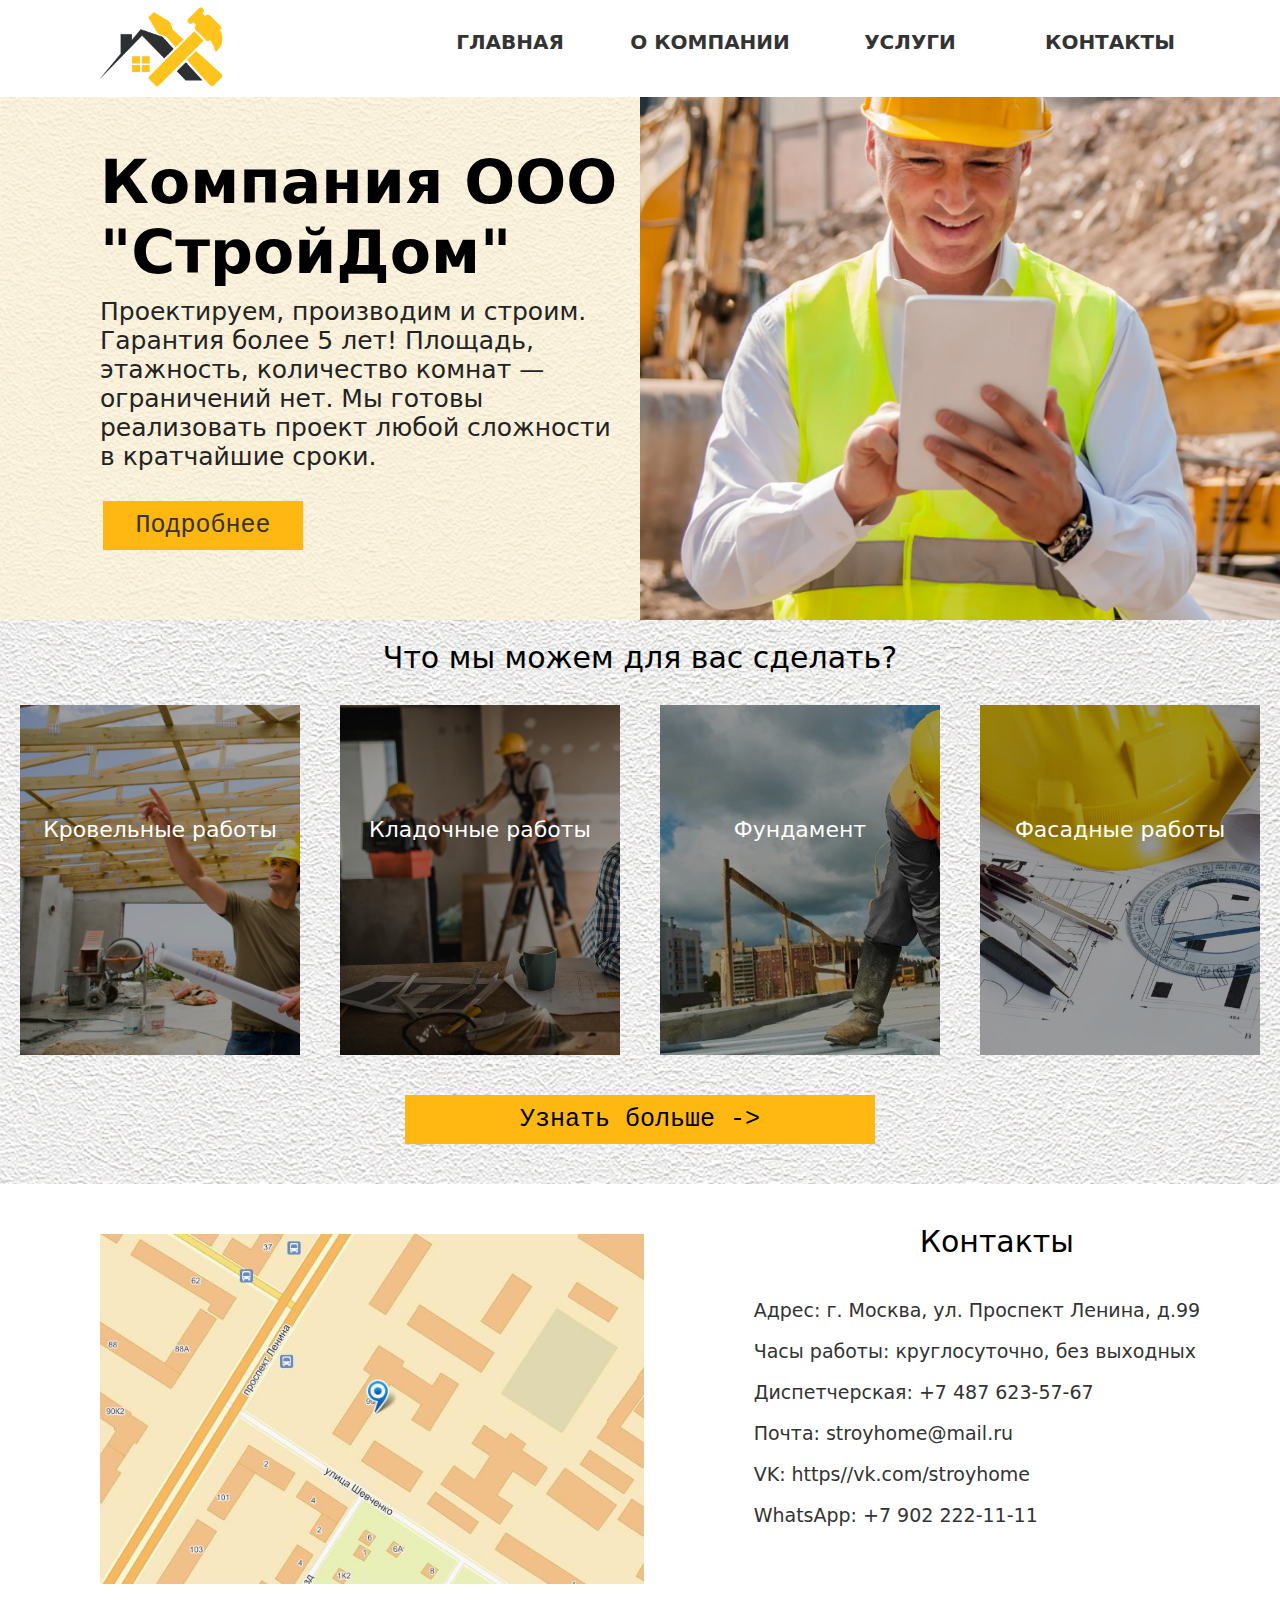
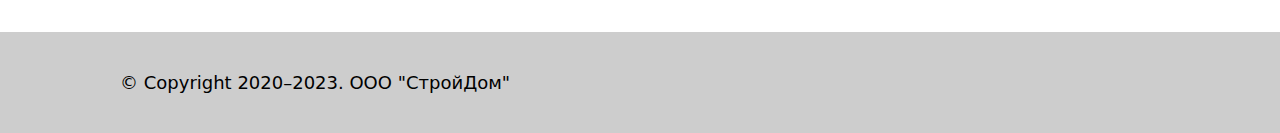
<file: index.html>
<!DOCTYPE html>
<html lang="en">

<head>
    <!-- Yandex.Metrika counter -->
    <script type="text/javascript">
        (function (m, e, t, r, i, k, a) {
            m[i] = m[i] || function () { (m[i].a = m[i].a || []).push(arguments) };
            m[i].l = 1 * new Date();
            for (var j = 0; j < document.scripts.length; j++) { if (document.scripts[j].src === r) { return; } }
            k = e.createElement(t), a = e.getElementsByTagName(t)[0], k.async = 1, k.src = r, a.parentNode.insertBefore(k, a)
        })
            (window, document, "script", "https://mc.yandex.ru/metrika/tag.js", "ym");

        ym(93518646, "init", {
            clickmap: true,
            trackLinks: true,
            accurateTrackBounce: true,
            webvisor: true
        });
    </script>
    <noscript>
        <div><img src="https://mc.yandex.ru/watch/93518646" style="position:absolute; left:-9999px;" alt="" /></div>
    </noscript>
    <!-- /Yandex.Metrika counter -->
    <meta charset="UTF-8">
    <meta http-equiv="X-UA-Compatible" content="IE=edge">
    <meta name="viewport" content="width=device-width, initial-scale=1.0">
    <link rel="stylesheet" href="style.css" type="text/css">
    <title>СтройДом</title>
</head>

<body>

    <div class="menu">
        <img id="logo" src="images/logo.png">
        <div class="punct">
            <a href="index.html" class=button>Главная</a>
            <a href="about.html" class=button>О компании</a>
            <a href="uslugi.html" class=button>Услуги</a>
            <a href="#contact" class=button>Контакты</a>
        </div>
    </div>

    <div class="header">

        <div class="text">
            <div id="zagolovok">Компания OOO "СтройДом"</div>
            <div id="text">Проектируем, производим и строим. Гарантия более 5 лет! Площадь, этажность, количество комнат
                — ограничений нет. Мы готовы реализовать проект любой сложности в кратчайшие сроки.</div>
            <a href="about.html" class="button2">Подробнее</a>
        </div>
        <div class="img_h"></div>
    </div>

    <div class="block">
        <p id="why">Что мы можем для вас сделать?</p>
        <div class="tree">

            <div class="b1">
                <p id="nadpis"><a href="crovel_rab.html">Кровельные работы</a></p>

            </div>
            <div class="b2">
                <p id="nadpis"><a href="cladoch_rab.html">Кладочные работы</a></p>
            </div>

            <div class="b3">
                <p id="nadpis"><a href="fundament.html">Фундамент</a></p>
            </div>
            <div class="b4">
                <p id="nadpis"><a href="fasadn_rab.html">Фасадные работы</a></p>
            </div>

        </div>
        <a href="uslugi.html" class="button3">Узнать больше -></a>
    </div>

    <div class="contact" id="contact">
        <div class="maps">

        </div>

        <div class="c_inform">
            <p id="text_maps">Контакты</p>
            <div id="inform">
                <p>Адрес: г. Москва, ул. Проспект Ленина, д.99</p>
                <p>Часы работы: круглосуточно, без выходных</p>
                <p>Диспетчерская: +7 487 623-57-67</p>
                <p>Почта: stroyhome@mail.ru</p>
                <p>VK: https//vk.com/stroyhome</p>
                <p>WhatsApp: +7 902 222-11-11</p>
            </div>
        </div>
    </div>
</body>
<footer>
    <p id="copy">© Copyright 2020–2023. OOO "СтройДом"</p>
</footer>

</html>
</file>
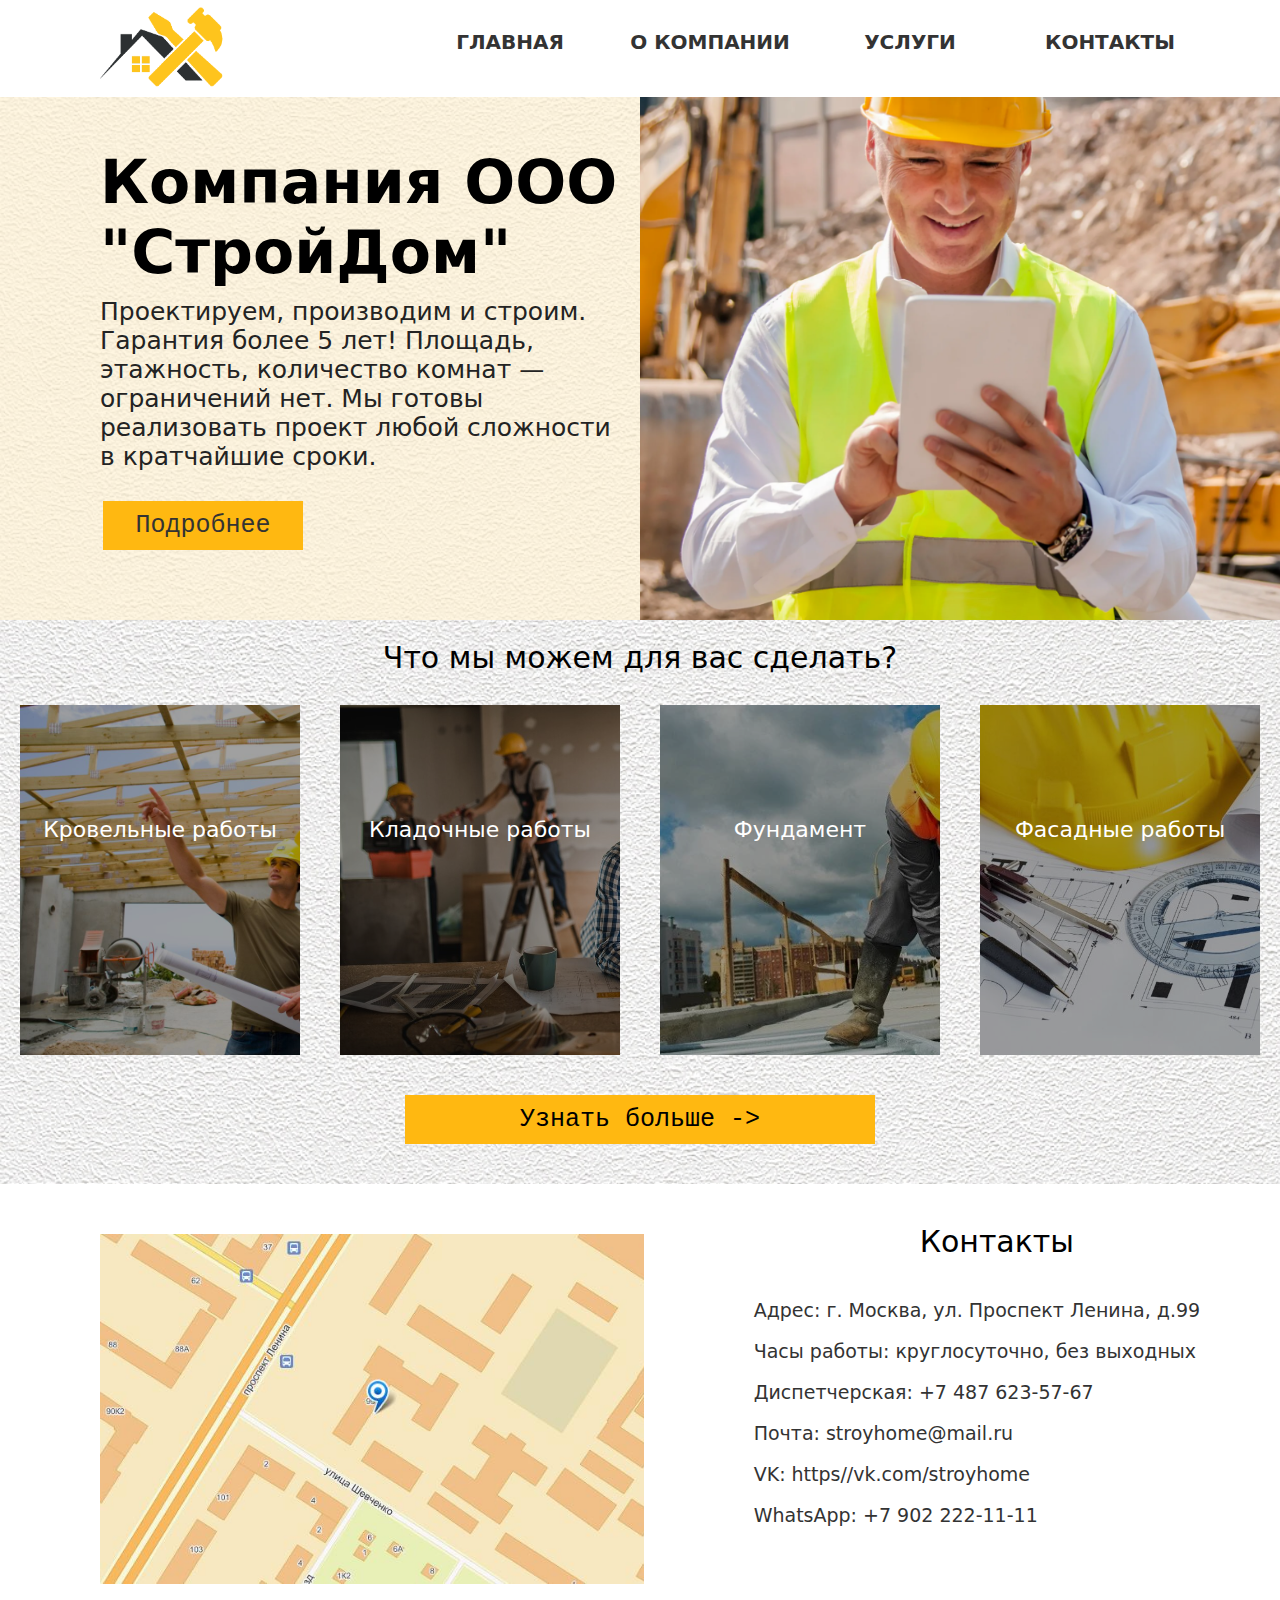
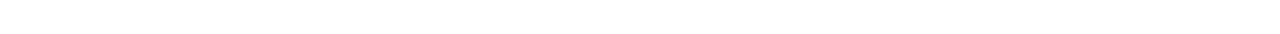
<file: 1.html>
<!DOCTYPE html>
<html lang="en">

<head>
    <meta charset="UTF-8">
    <meta http-equiv="X-UA-Compatible" content="IE=edge">
    <meta name="viewport" content="width=device-width, initial-scale=1.0">
    <link rel="stylesheet" href="style.css" type="text/css">
    <title>СтройДом</title>
</head>

<body>

    <div class="menu">
        <img id="logo" src="images/logo.png">
        <div class="punct">
            <a href="index.html" class=button>Главная</a>
            <a href="about.html" class=button>О компании</a>
            <a href="uslugi.html" class=button>Услуги</a>
            <a href="#contact" class=button>Контакты</a>
        </div>
    </div>

    <div class="header">

        <div class="text">
            <div id="zagolovok">Компания OOO "СтройДом"</div>
            <div id="text">Проектируем, производим и строим. Гарантия более 5 лет! Площадь, этажность, количество комнат
                — ограничений нет. Мы готовы реализовать проект любой сложности в кратчайшие сроки.</div>
            <a href="about.html" class="button2">Подробнее</a>
        </div>
        <div class="img_h"></div>
    </div>

    <div class="block">
        <p id="why">Что мы можем для вас сделать?</p>
        <div class="tree">

            <div class="b1">
                <p id="nadpis"><a href="crovel_rab.html">Кровельные работы</a></p>

            </div>
            <div class="b2">
                <p id="nadpis"><a href="cladoch_rab.html">Кладочные работы</a></p>
            </div>

            <div class="b3">
                <p id="nadpis"><a href="fundament.html">Фундамент</a></p>
            </div>
            <div class="b4">
                <p id="nadpis"><a href="fasadn_rab.html">Фасадные работы</a></p>
            </div>

        </div>
        <a href="uslugi.html" class="button3">Узнать больше -></a>
    </div>

    <div class="contact" id="contact">
        <div class="maps">

        </div>

        <div class="c_inform">
            <p id="text_maps">Контакты</p>
            <div id="inform">
                <p>Адрес: г. Москва, ул. Проспект Ленина, д.99</p>
                <p>Часы работы: круглосуточно, без выходных</p>
                <p>Диспетчерская: +7 487 623-57-67</p>
                <p>Почта: stroyhome@mail.ru</p>
                <p>VK: https//vk.com/stroyhome</p>
                <p>WhatsApp: +7 902 222-11-11</p>
            </div>
        </div>
    </div>
</body>


</html>
</file>
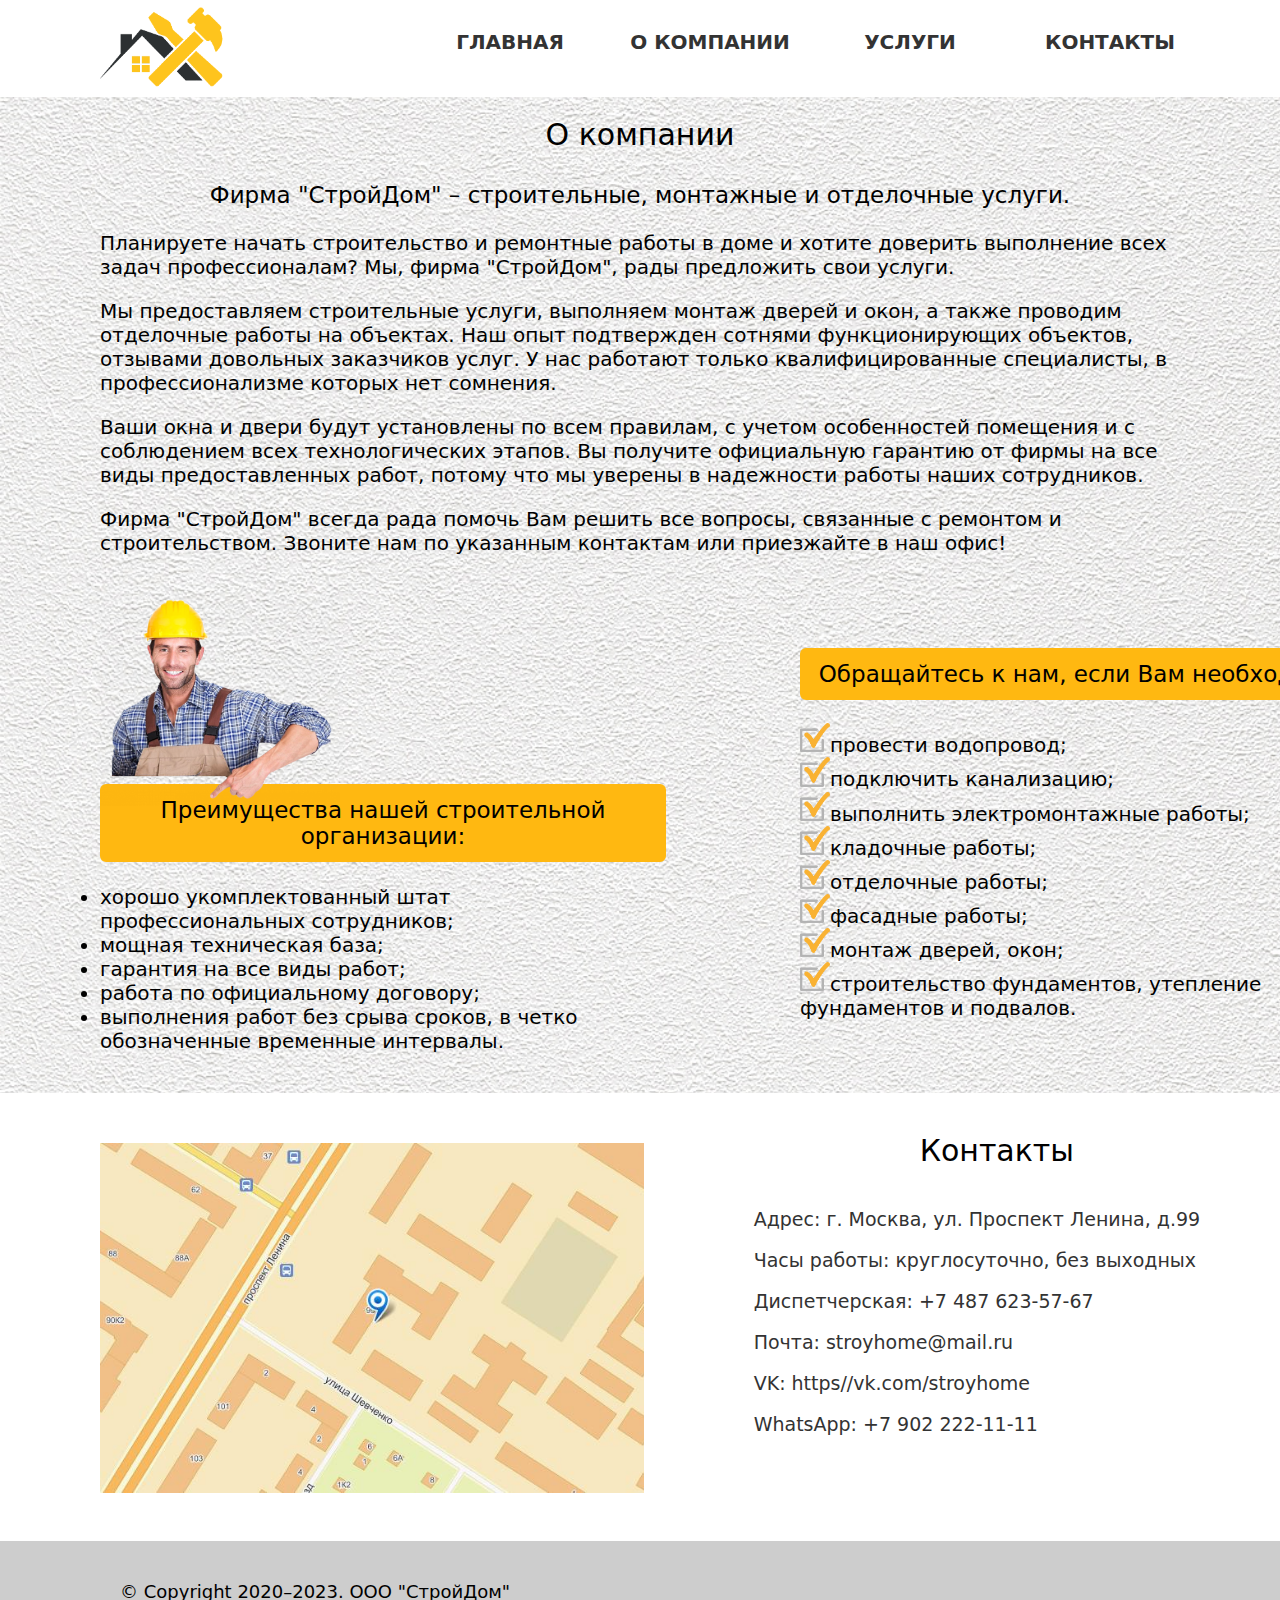
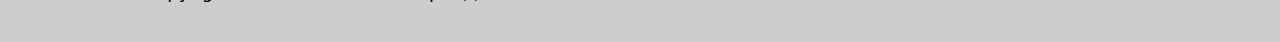
<file: about.html>
<!DOCTYPE html>
<html lang="en">

<head>
    <meta charset="UTF-8">
    <meta http-equiv="X-UA-Compatible" content="IE=edge">
    <meta name="viewport" content="width=device-width, initial-scale=1.0">
    <link rel="stylesheet" href="style.css" type="text/css">
    <title>СтройДом | О компании</title>
</head>

<body>

    <div class="menu">
        <img id="logo" src="images/logo.png">
        <div class="punct">
            <a href="index.html" class=button>Главная</a>
            <a href="about.html" class=button>О компании</a>
            <a href="uslugi.html" class=button>Услуги</a>
            <a href="#contact" class=button>Контакты</a>
        </div>
    </div>

    <div class="about">
        <p id="why">О компании</p>
        <div class="about_text">

            <p id="title_ab">Фирма "СтройДом" – строительные, монтажные и отделочные услуги.</p>


            <p id="">Планируете начать строительство и ремонтные работы в доме и хотите доверить выполнение всех задач
                профессионалам? Мы, фирма "СтройДом", рады предложить свои услуги.</p>

            <p id="">Мы предоставляем строительные услуги, выполняем монтаж дверей и окон, а также проводим отделочные
                работы
                на объектах. Наш опыт подтвержден сотнями функционирующих объектов, отзывами довольных заказчиков услуг.
                У нас работают только квалифицированные специалисты, в профессионализме которых нет сомнения.</p>

            <p id="">Ваши окна и двери будут установлены по всем правилам, с учетом особенностей помещения и с
                соблюдением
                всех технологических этапов. Вы получите официальную гарантию от фирмы на все виды предоставленных
                работ, потому что мы уверены в надежности работы наших сотрудников.</p>
            <div id="firmastroy">Фирма "СтройДом" всегда рада помочь Вам решить все вопросы, связанные с ремонтом и
                строительством.
                Звоните нам по указанным контактам или приезжайте в наш офис!</div>

            <div class="dwa_plus">
                <div id="p1"><img id="plus" src="images/1.png" alt="">
                    <p id="preim">Преимущества нашей строительной организации:</p>
                    <li>хорошо укомплектованный штат профессиональных сотрудников;</li>
                    <li>мощная техническая база;</li>
                    <li>гарантия на все виды работ;</li>
                    <li>работа по официальному договору;</li>
                    <li>выполнения работ без срыва сроков, в четко обозначенные временные интервалы.</li>
                </div>


                <div id="p2">
                    <p id="preim">Обращайтесь к нам, если Вам необходимо:</p>
                    <img id="galochka" src="images/galochka.png">провести водопровод;<br>
                    <img id="galochka" src="images/galochka.png">подключить канализацию;<br>
                    <img id="galochka" src="images/galochka.png">выполнить электромонтажные работы;<br>
                    <img id="galochka" src="images/galochka.png">кладочные работы;<br>
                    <img id="galochka" src="images/galochka.png">отделочные работы;<br>
                    <img id="galochka" src="images/galochka.png">фасадные работы;<br>
                    <img id="galochka" src="images/galochka.png">монтаж дверей, окон;<br>
                    <img id="galochka" src="images/galochka.png">строительство фундаментов, утепление фундаментов и
                    подвалов.</p>
                </div>
            </div>
        </div>


        <div class="contact" id="contact">
            <div class="maps">

            </div>

            <div class="c_inform">
                <p id="text_maps">Контакты</p>
                <div id="inform">
                    <p>Адрес: г. Москва, ул. Проспект Ленина, д.99</p>
                    <p>Часы работы: круглосуточно, без выходных</p>
                    <p>Диспетчерская: +7 487 623-57-67</p>
                    <p>Почта: stroyhome@mail.ru</p>
                    <p>VK: https//vk.com/stroyhome</p>
                    <p>WhatsApp: +7 902 222-11-11</p>
                </div>
            </div>
        </div>
</body>
<footer>
    <p id="copy">© Copyright 2020–2023. OOO "СтройДом"</p>
</footer>

</html>
</file>
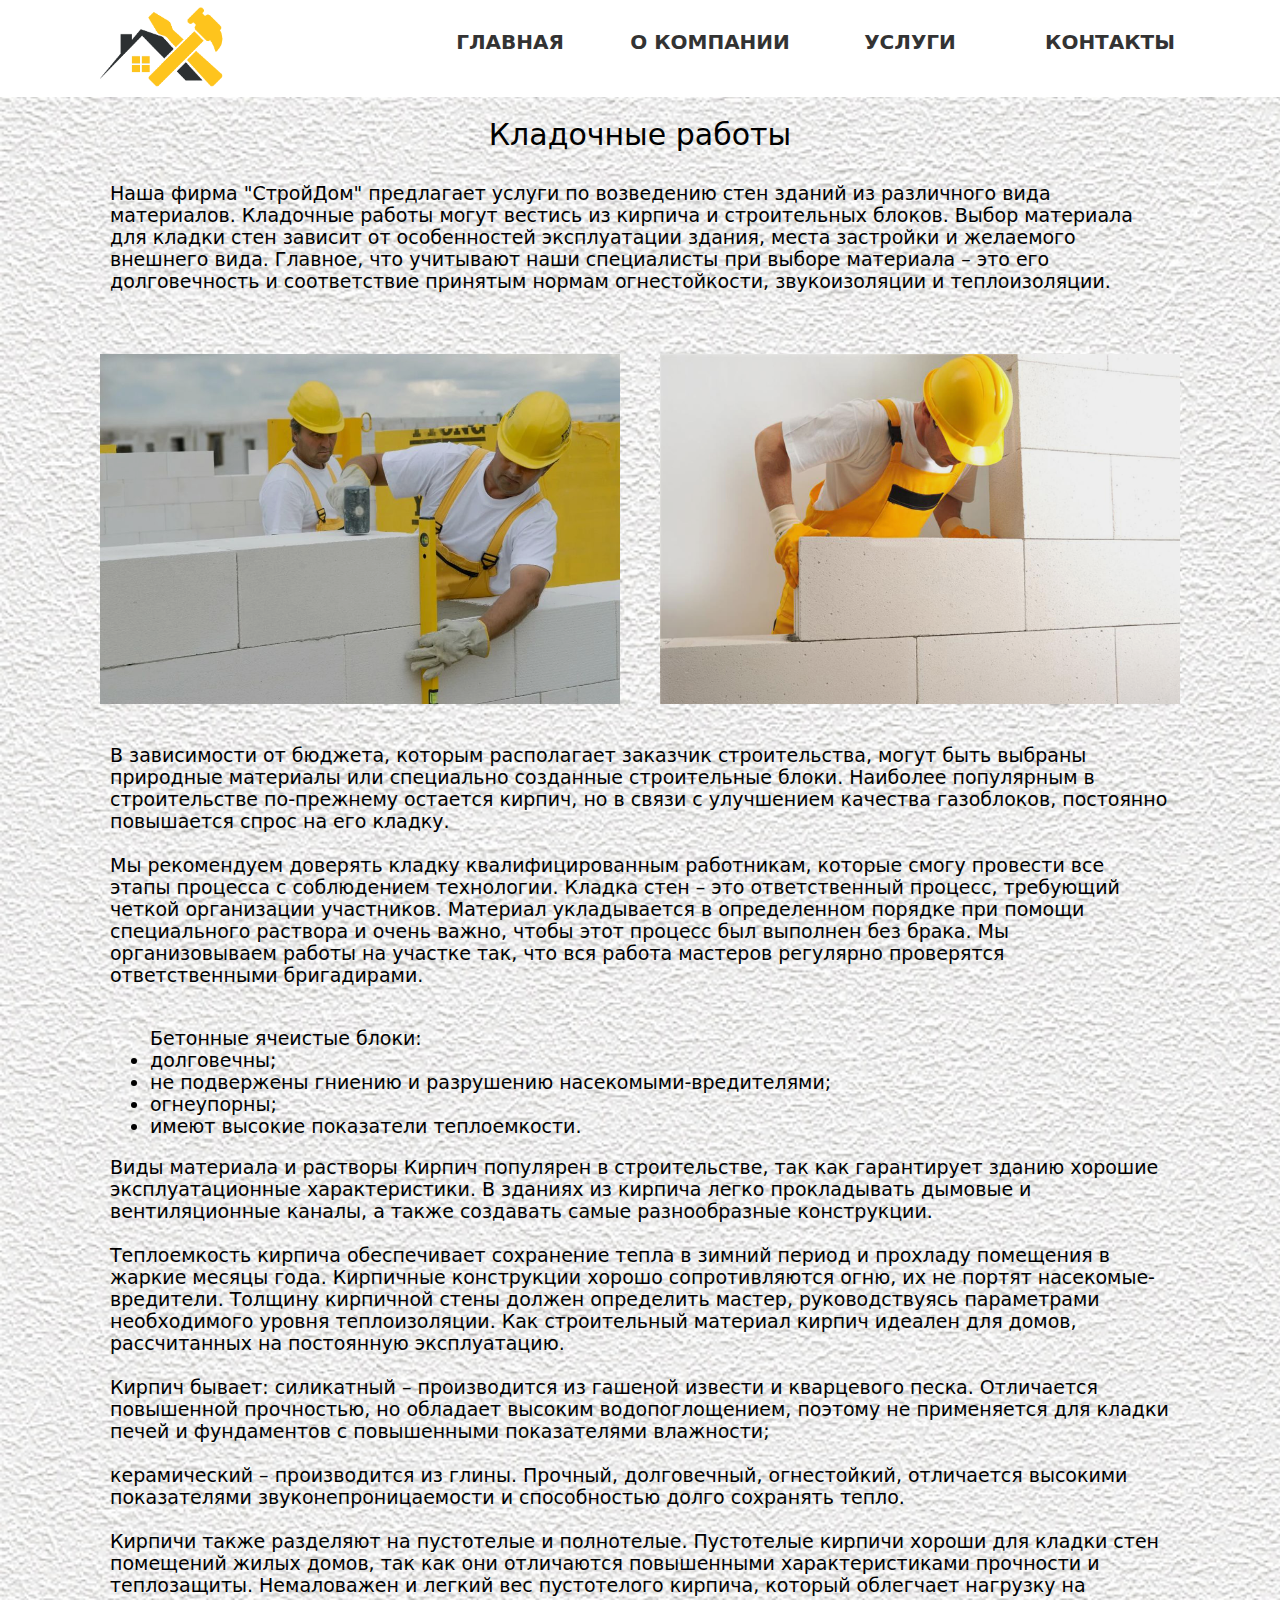
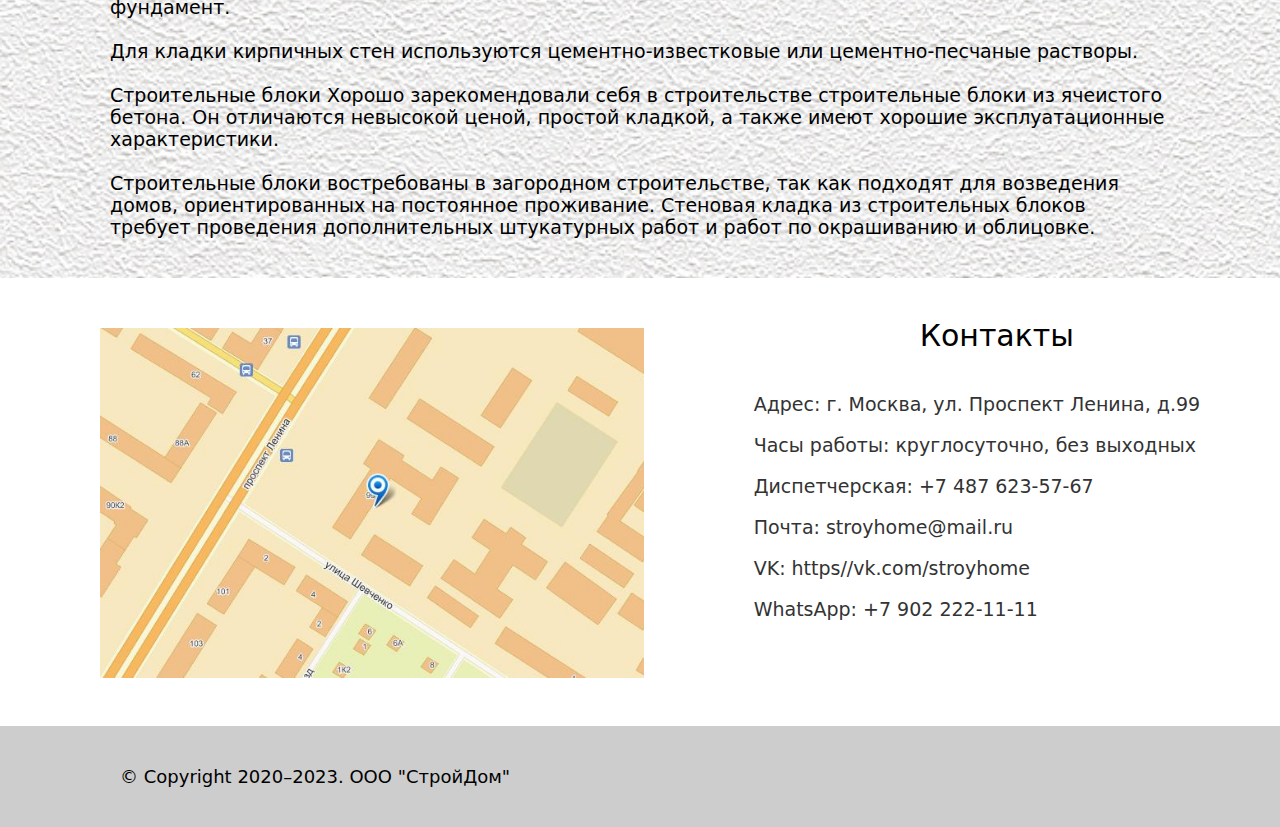
<file: cladoch_rab.html>
<!DOCTYPE html>
<html lang="en">

<head>
    <meta charset="UTF-8">
    <meta http-equiv="X-UA-Compatible" content="IE=edge">
    <meta name="viewport" content="width=device-width, initial-scale=1.0">
    <link rel="stylesheet" href="style.css" type="text/css">
    <title>СтройДом | Кладочные работы</title>
</head>

<body>

    <div class="menu">
        <img id="logo" src="images/logo.png">
        <div class="punct">
            <a href="index.html" class=button>Главная</a>
            <a href="about.html" class=button>О компании</a>
            <a href="uslugi.html" class=button>Услуги</a>
            <a href="#contact" class=button>Контакты</a>
        </div>
    </div>

    <div class="">
        <p id="why">Кладочные работы</p>
        <div class="text_usl">
            Наша фирма "СтройДом" предлагает услуги по возведению стен зданий из различного вида материалов. Кладочные
            работы могут вестись из кирпича и строительных блоков. Выбор материала для кладки стен зависит от
            особенностей эксплуатации здания, места застройки и желаемого внешнего вида. Главное, что учитывают наши
            специалисты при выборе материала – это его долговечность и соответствие принятым нормам огнестойкости,
            звукоизоляции и теплоизоляции.<br><br>

            <div class="tree_usl">

                <div class="bk1">

                </div>
                <div class="bk2">

                </div>

            </div>

            В зависимости от бюджета, которым располагает заказчик строительства, могут быть выбраны природные материалы
            или специально созданные строительные блоки. Наиболее популярным в строительстве по-прежнему остается
            кирпич, но в связи с улучшением качества газоблоков, постоянно повышается спрос на его кладку.<br><br>

            Мы рекомендуем доверять кладку квалифицированным работникам, которые смогу провести все этапы процесса с
            соблюдением технологии. Кладка стен – это ответственный процесс, требующий четкой организации участников.
            Материал укладывается в определенном порядке при помощи специального раствора и очень важно, чтобы этот
            процесс был выполнен без брака. Мы организовываем работы на участке так, что вся работа мастеров регулярно
            проверятся ответственными бригадирами.<br><br>
            <ul>
                Бетонные ячеистые блоки:
                <li> долговечны;</li>
                <li> не подвержены гниению и разрушению насекомыми-вредителями;</li>
                <li> огнеупорны;</li>
                <li> имеют высокие показатели теплоемкости.</li>
            </ul>

            Виды материала и растворы
            Кирпич популярен в строительстве, так как гарантирует зданию хорошие эксплуатационные характеристики. В
            зданиях из кирпича легко прокладывать дымовые и вентиляционные каналы, а также создавать самые разнообразные
            конструкции.<br><br>

            Теплоемкость кирпича обеспечивает сохранение тепла в зимний период и прохладу помещения в жаркие месяцы
            года. Кирпичные конструкции хорошо сопротивляются огню, их не портят насекомые-вредители. Толщину кирпичной
            стены должен определить мастер, руководствуясь параметрами необходимого уровня теплоизоляции. Как
            строительный материал кирпич идеален для домов, рассчитанных на постоянную эксплуатацию.<br><br>

            Кирпич бывает:
            силикатный – производится из гашеной извести и кварцевого песка. Отличается повышенной прочностью, но
            обладает высоким водопоглощением, поэтому не применяется для кладки печей и фундаментов с повышенными
            показателями влажности;<br><br>
            керамический – производится из глины. Прочный, долговечный, огнестойкий, отличается высокими показателями
            звуконепроницаемости и способностью долго сохранять тепло.<br><br>

            Кирпичи также разделяют на пустотелые и полнотелые. Пустотелые кирпичи хороши для кладки стен помещений
            жилых домов, так как они отличаются повышенными характеристиками прочности и теплозащиты. Немаловажен и
            легкий вес пустотелого кирпича, который облегчает нагрузку на фундамент.<br><br>

            Для кладки кирпичных стен используются цементно-известковые или цементно-песчаные растворы.<br><br>

            Строительные блоки
            Хорошо зарекомендовали себя в строительстве строительные блоки из ячеистого бетона. Он отличаются невысокой
            ценой, простой кладкой, а также имеют хорошие эксплуатационные характеристики.<br><br>
            
            Строительные блоки востребованы в загородном строительстве, так как подходят для возведения домов,
            ориентированных на постоянное проживание. Стеновая кладка из строительных блоков требует проведения
            дополнительных штукатурных работ и работ по окрашиванию и облицовке.







        </div>


        <div class="contact" id="contact">
            <div class="maps">

            </div>

            <div class="c_inform">
                <p id="text_maps">Контакты</p>
                <div id="inform">
                    <p>Адрес: г. Москва, ул. Проспект Ленина, д.99</p>
                    <p>Часы работы: круглосуточно, без выходных</p>
                    <p>Диспетчерская: +7 487 623-57-67</p>
                    <p>Почта: stroyhome@mail.ru</p>
                    <p>VK: https//vk.com/stroyhome</p>
                    <p>WhatsApp: +7 902 222-11-11</p>
                </div>
            </div>
        </div>
</body>
<footer>
    <p id="copy">© Copyright 2020–2023. OOO "СтройДом"</p>
</footer>

</html>
</file>
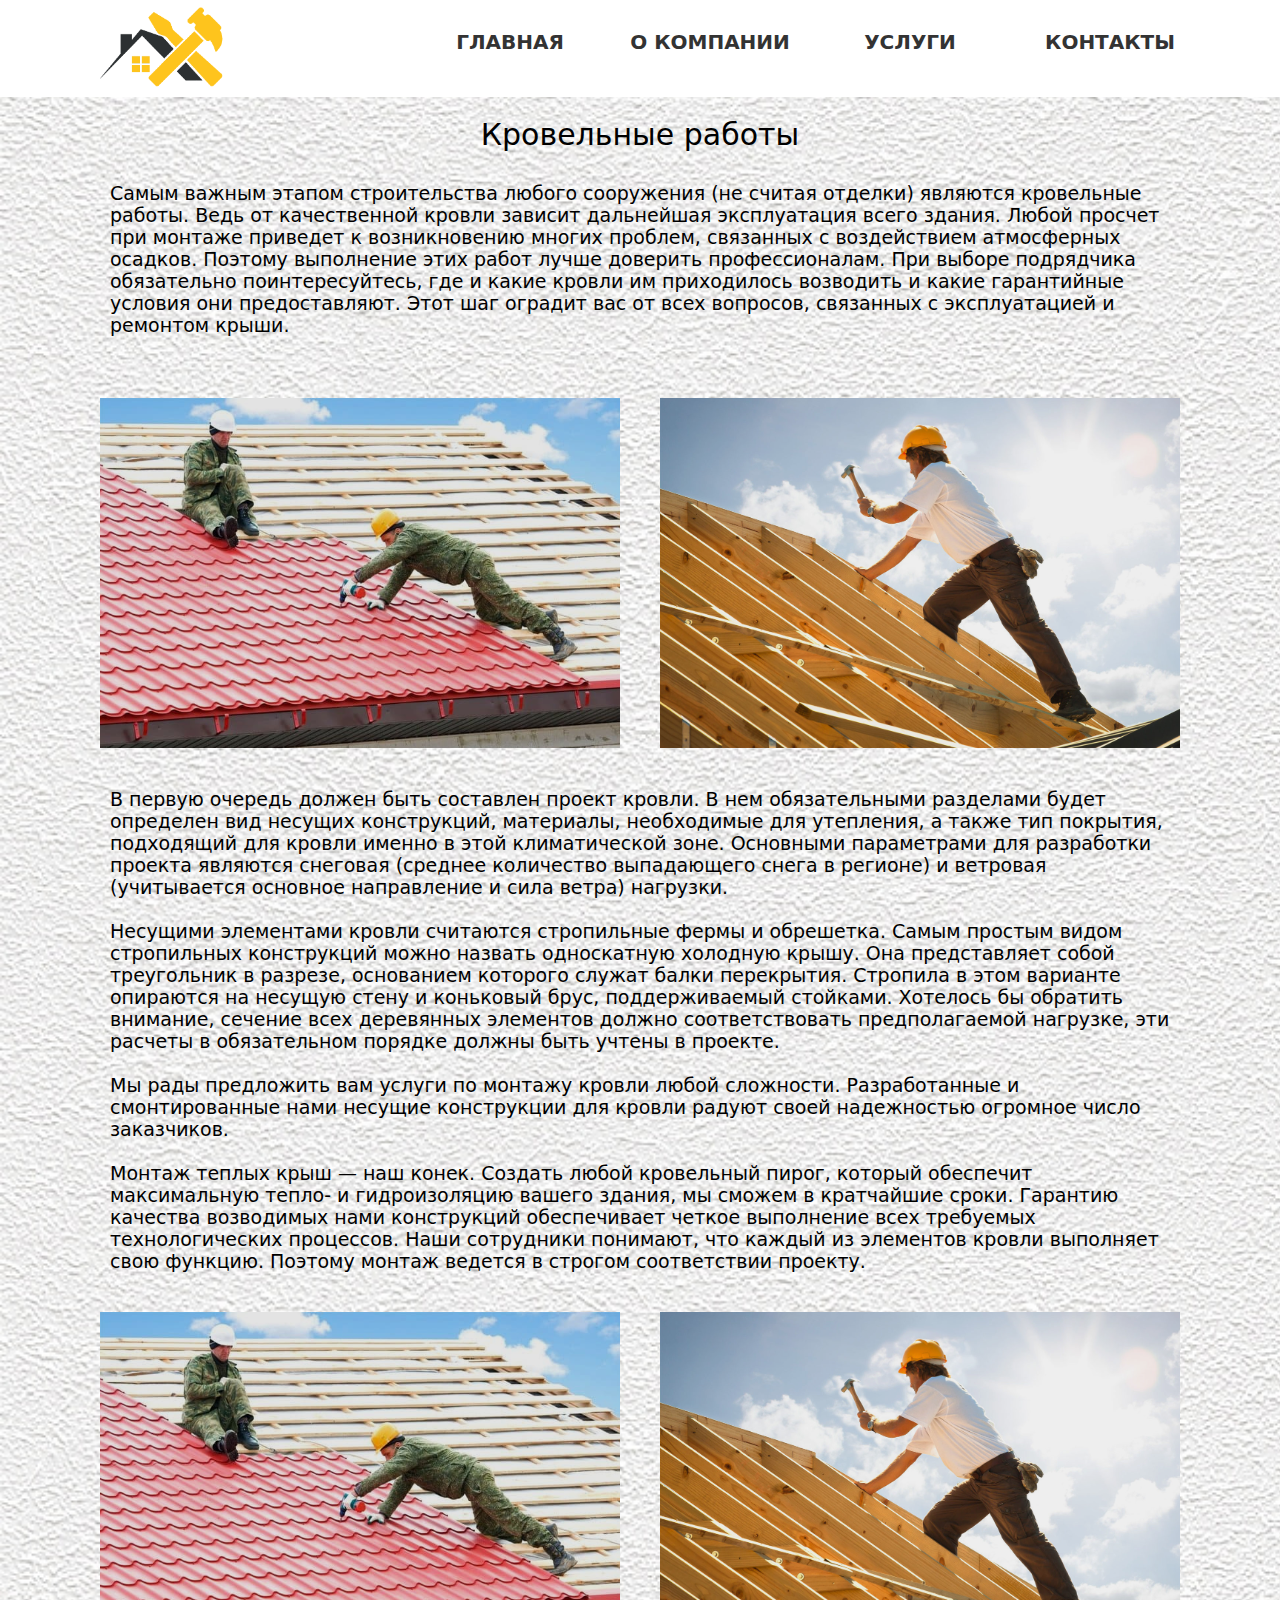
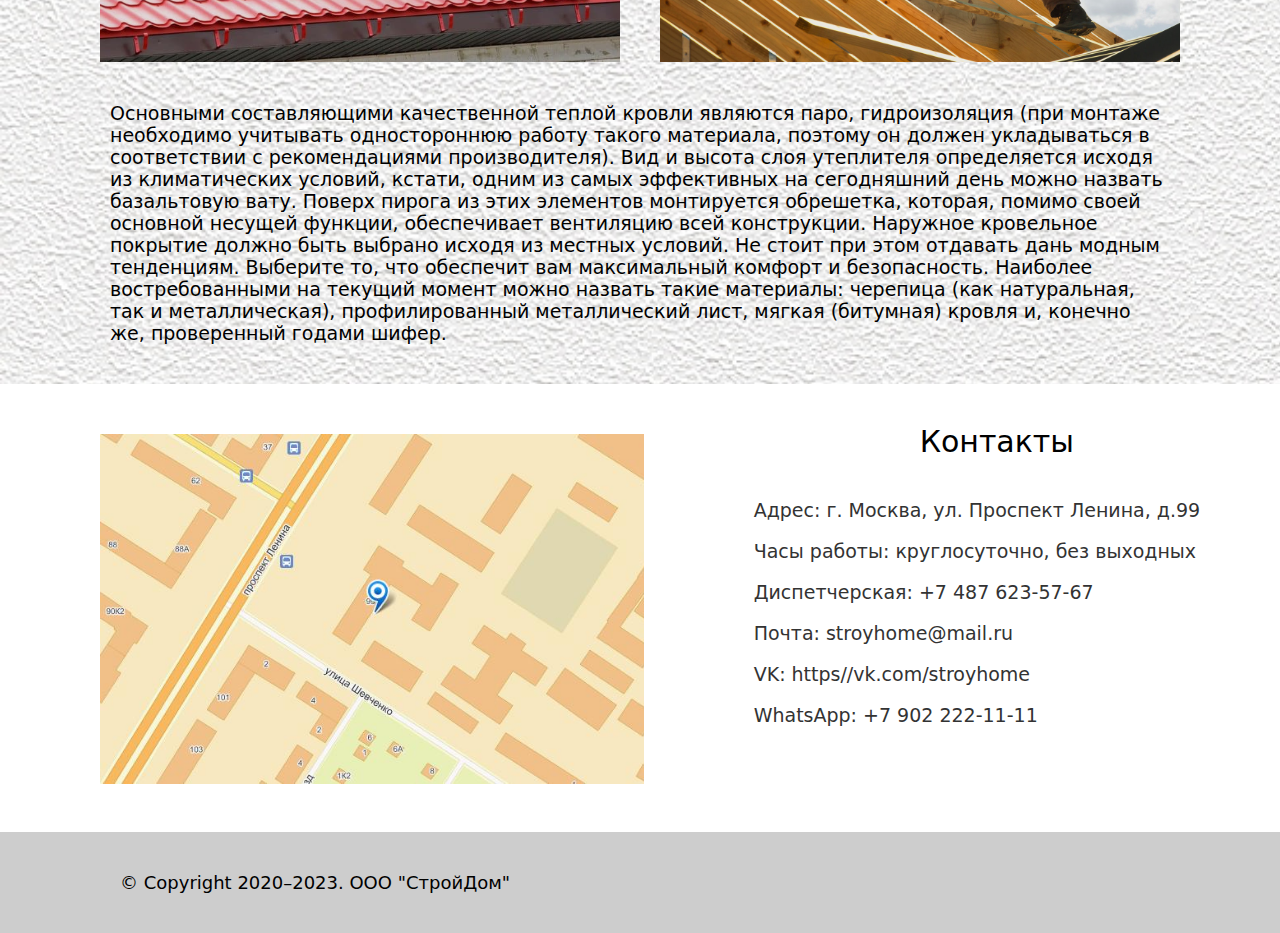
<file: crovel_rab.html>
<!DOCTYPE html>
<html lang="en">

<head>
    <meta charset="UTF-8">
    <meta http-equiv="X-UA-Compatible" content="IE=edge">
    <meta name="viewport" content="width=device-width, initial-scale=1.0">
    <link rel="stylesheet" href="style.css" type="text/css">
    <title>СтройДом | Кровельные работы</title>
</head>

<body>

    <div class="menu">
        <img id="logo" src="images/logo.png">
        <div class="punct">
            <a href="index.html" class=button>Главная</a>
            <a href="about.html" class=button>О компании</a>
            <a href="uslugi.html" class=button>Услуги</a>
            <a href="#contact" class=button>Контакты</a>
        </div>
    </div>

    <div class="">
        <p id="why">Кровельные работы</p>
        <div class="text_usl">
            Самым важным этапом строительства любого сооружения (не считая отделки) являются кровельные работы. Ведь от
            качественной кровли зависит дальнейшая эксплуатация всего здания. Любой просчет при монтаже приведет к
            возникновению многих проблем, связанных с воздействием атмосферных осадков. Поэтому выполнение этих работ
            лучше доверить профессионалам. При выборе подрядчика обязательно поинтересуйтесь, где и какие кровли им
            приходилось возводить и какие гарантийные условия они предоставляют. Этот шаг оградит вас от всех вопросов,
            связанных с эксплуатацией и ремонтом крыши.<br><br>

            <div class="tree_usl">

                <div class="b11">

                </div>
                <div class="b22">

                </div>

            </div>

            В первую очередь должен быть составлен проект кровли. В нем обязательными разделами будет определен вид
            несущих конструкций, материалы, необходимые для утепления, а также тип покрытия, подходящий для кровли
            именно в этой климатической зоне. Основными параметрами для разработки проекта являются снеговая (среднее
            количество выпадающего снега в регионе) и ветровая (учитывается основное направление и сила ветра)
            нагрузки.<br><br>

            Несущими элементами кровли считаются стропильные фермы и обрешетка. Самым простым видом стропильных
            конструкций можно назвать односкатную холодную крышу. Она представляет собой треугольник в разрезе,
            основанием которого служат балки перекрытия. Стропила в этом варианте опираются на несущую стену и коньковый
            брус, поддерживаемый стойками. Хотелось бы обратить внимание, сечение всех деревянных элементов должно
            соответствовать предполагаемой нагрузке, эти расчеты в обязательном порядке должны быть учтены в
            проекте.<br><br>

            Мы рады предложить вам услуги по монтажу кровли любой сложности. Разработанные и смонтированные нами несущие
            конструкции для кровли радуют своей надежностью огромное число заказчиков.<br><br>

            Монтаж теплых крыш — наш конек. Создать любой кровельный пирог, который обеспечит максимальную тепло- и
            гидроизоляцию вашего здания, мы сможем в кратчайшие сроки. Гарантию качества возводимых нами конструкций
            обеспечивает четкое выполнение всех требуемых технологических процессов. Наши сотрудники понимают, что
            каждый из элементов кровли выполняет свою функцию. Поэтому монтаж ведется в строгом соответствии
            проекту.<br>

            <div class="tree_usl">

                <div class="b11">

                </div>
                <div class="b22">

                </div>

            </div>
            Основными составляющими качественной теплой кровли являются паро, гидроизоляция (при монтаже необходимо
            учитывать одностороннюю работу такого материала, поэтому он должен укладываться в соответствии с
            рекомендациями производителя). Вид и высота слоя утеплителя определяется исходя из климатических условий,
            кстати, одним из самых эффективных на сегодняшний день можно назвать базальтовую вату. Поверх пирога из этих
            элементов монтируется обрешетка, которая, помимо своей основной несущей функции, обеспечивает вентиляцию
            всей конструкции.

            Наружное кровельное покрытие должно быть выбрано исходя из местных условий. Не стоит при этом отдавать дань
            модным тенденциям. Выберите то, что обеспечит вам максимальный комфорт и безопасность. Наиболее
            востребованными на текущий момент можно назвать такие материалы: черепица (как натуральная, так и
            металлическая), профилированный металлический лист, мягкая (битумная) кровля и, конечно же, проверенный
            годами шифер.


        </div>


        <div class="contact" id="contact">
            <div class="maps">

            </div>

            <div class="c_inform">
                <p id="text_maps">Контакты</p>
                <div id="inform">
                    <p>Адрес: г. Москва, ул. Проспект Ленина, д.99</p>
                    <p>Часы работы: круглосуточно, без выходных</p>
                    <p>Диспетчерская: +7 487 623-57-67</p>
                    <p>Почта: stroyhome@mail.ru</p>
                    <p>VK: https//vk.com/stroyhome</p>
                    <p>WhatsApp: +7 902 222-11-11</p>
                </div>
            </div>
        </div>
</body>
<footer>
    <p id="copy">© Copyright 2020–2023. OOO "СтройДом"</p>
</footer>

</html>
</file>
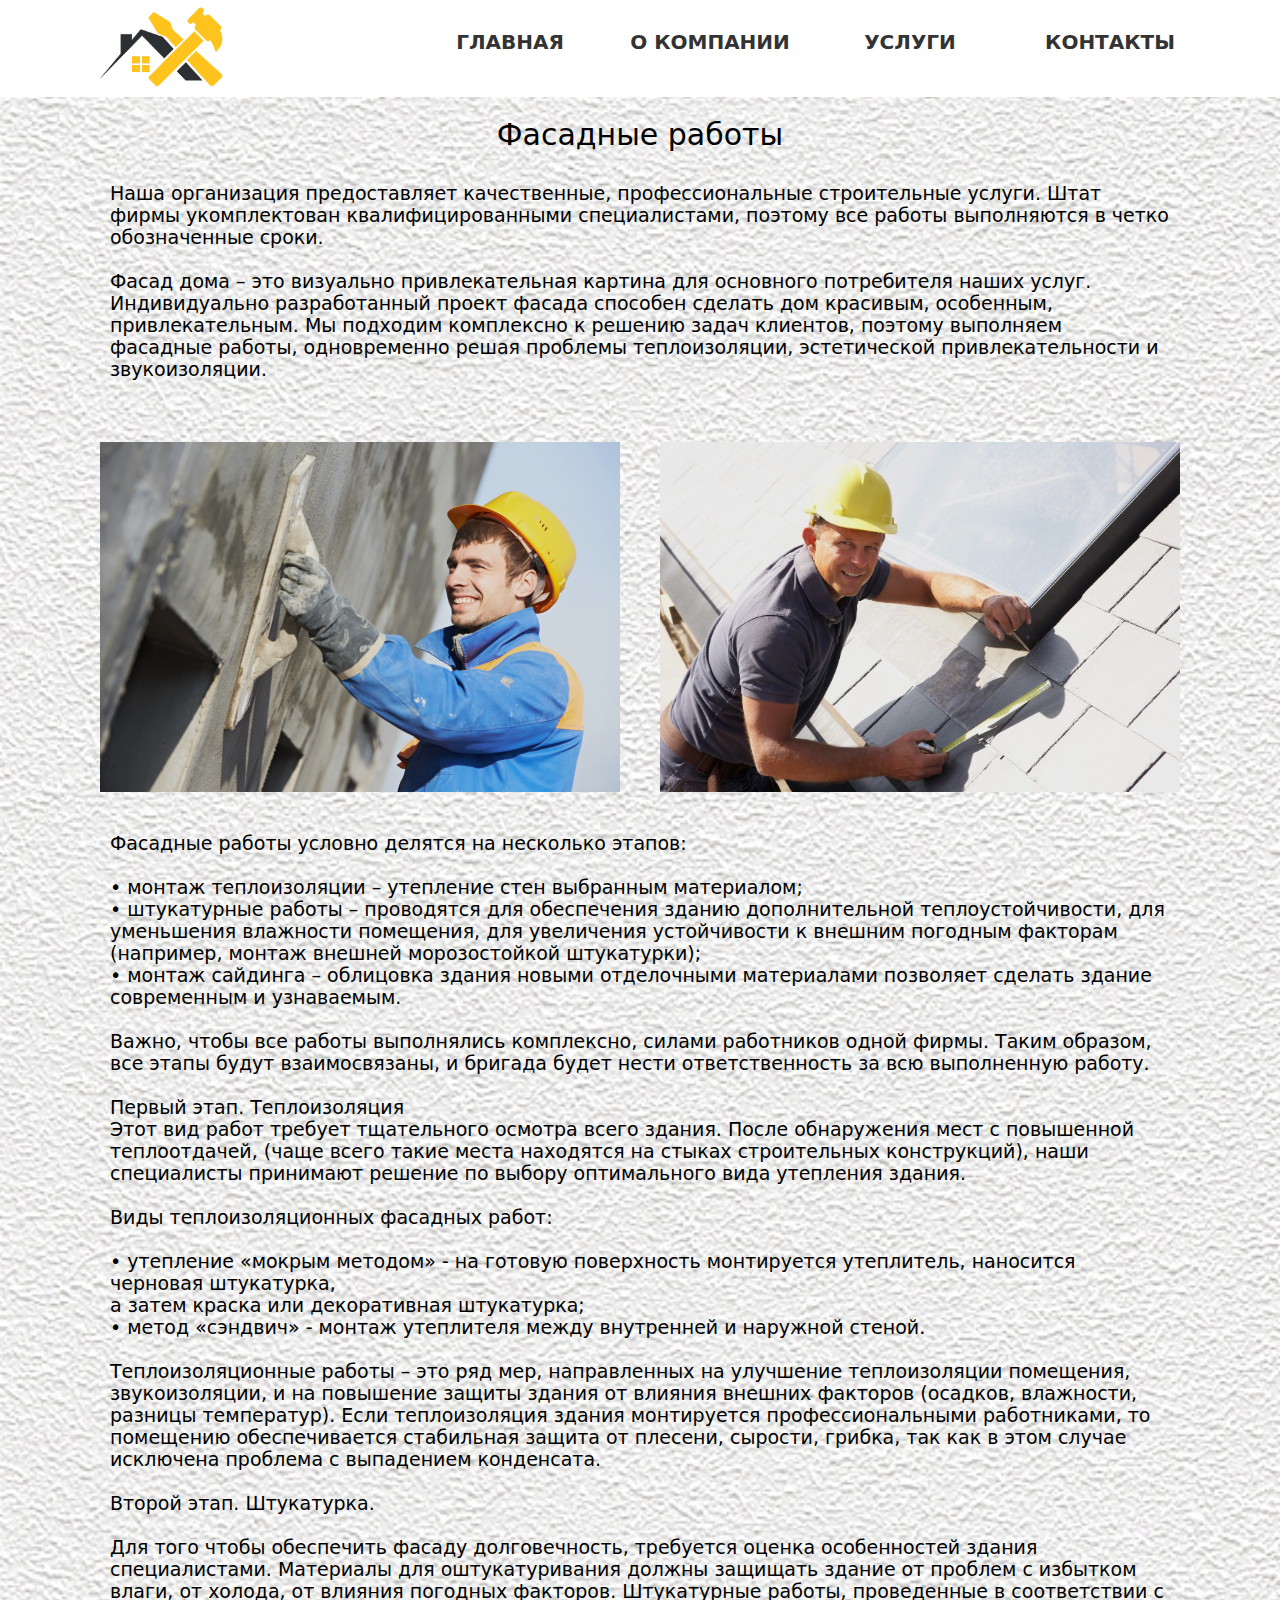
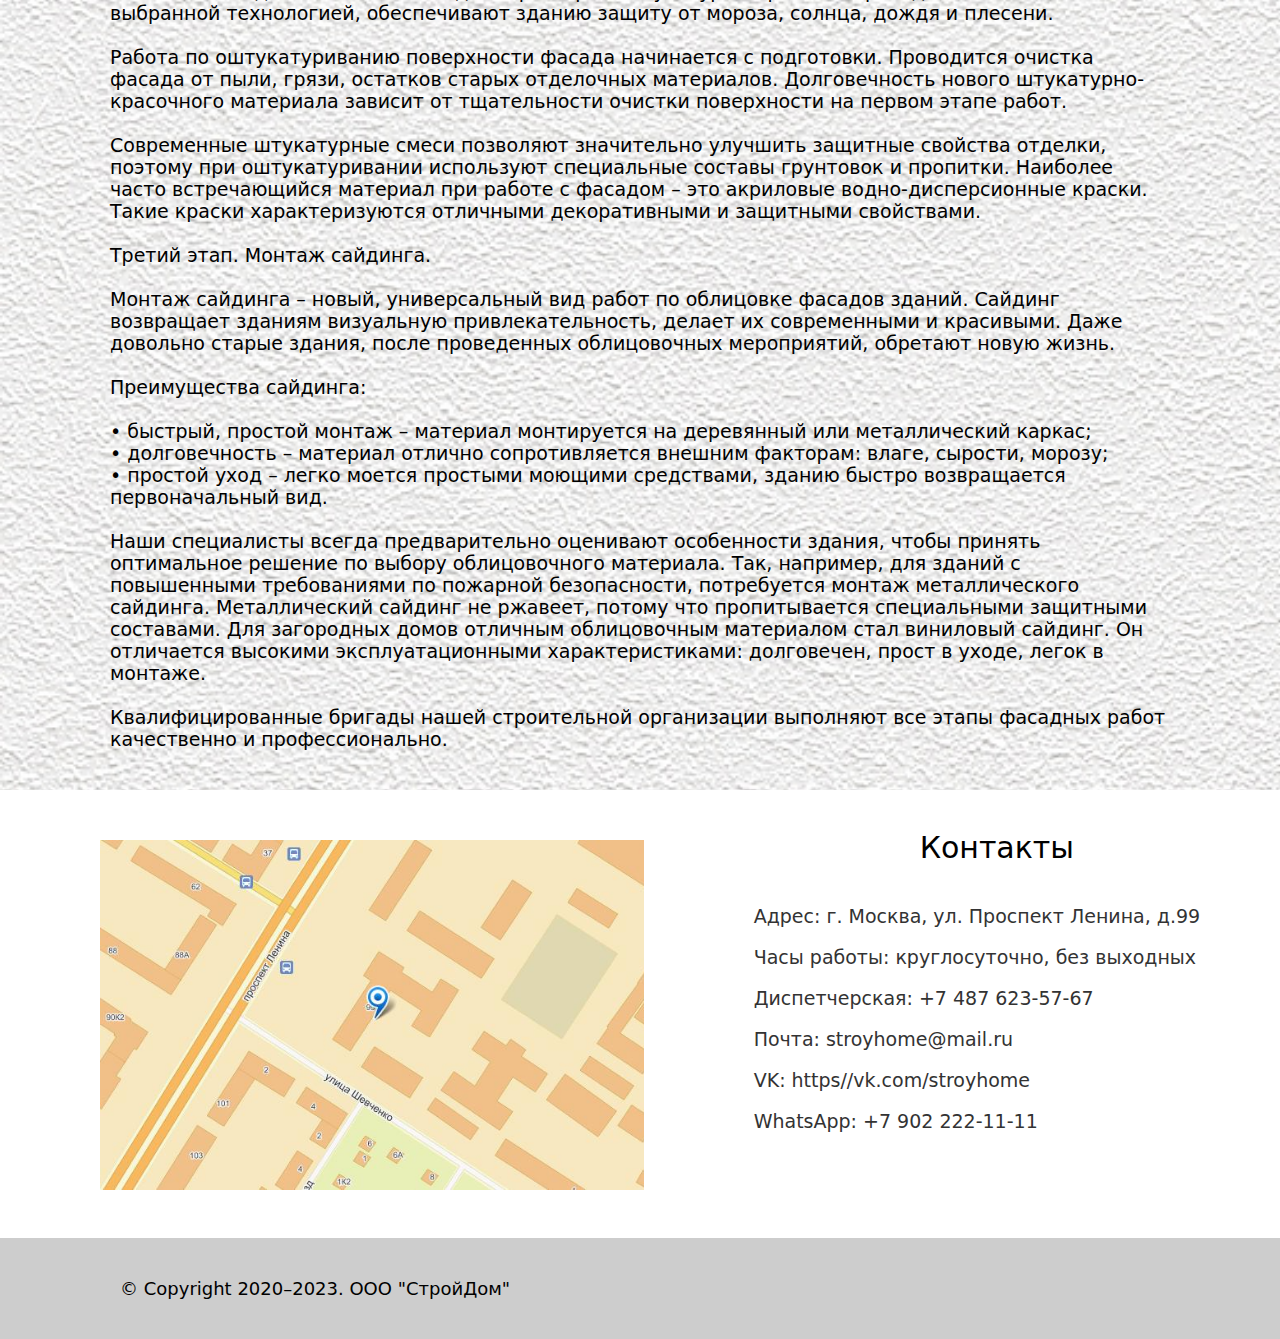
<file: fasadn_rab.html>
<!DOCTYPE html>
<html lang="en">

<head>
    <meta charset="UTF-8">
    <meta http-equiv="X-UA-Compatible" content="IE=edge">
    <meta name="viewport" content="width=device-width, initial-scale=1.0">
    <link rel="stylesheet" href="style.css" type="text/css">
    <title>СтройДом | Фасадные работы</title>
</head>

<body>

    <div class="menu">
        <img id="logo" src="images/logo.png">
        <div class="punct">
            <a href="index.html" class=button>Главная</a>
            <a href="about.html" class=button>О компании</a>
            <a href="uslugi.html" class=button>Услуги</a>
            <a href="#contact" class=button>Контакты</a>
        </div>
    </div>

    <div class="">
        <p id="why">Фасадные работы</p>
        <div class="text_usl">

            Наша организация предоставляет качественные, профессиональные строительные услуги. Штат фирмы укомплектован
            квалифицированными специалистами, поэтому все работы выполняются в четко обозначенные сроки.<br><br>

            Фасад дома – это визуально привлекательная картина для основного потребителя наших услуг. Индивидуально
            разработанный проект фасада способен сделать дом красивым, особенным, привлекательным. Мы подходим
            комплексно к решению задач клиентов, поэтому выполняем фасадные работы, одновременно решая проблемы
            теплоизоляции, эстетической привлекательности и звукоизоляции.<br><br>
            <div class="tree_usl">

                <div class="bff1">

                </div>
                <div class="bff2">

                </div>

            </div>
            Фасадные работы условно делятся на несколько этапов:<br><br>
            • монтаж теплоизоляции – утепление стен выбранным материалом;<br>
            • штукатурные работы – проводятся для обеспечения зданию дополнительной теплоустойчивости, для уменьшения
            влажности помещения, для увеличения устойчивости к внешним погодным факторам (например, монтаж внешней
            морозостойкой штукатурки);<br>
            • монтаж сайдинга – облицовка здания новыми отделочными материалами позволяет сделать здание современным и
            узнаваемым.<br><br>

            Важно, чтобы все работы выполнялись комплексно, силами работников одной фирмы. Таким образом, все этапы
            будут взаимосвязаны, и бригада будет нести ответственность за всю выполненную работу.<br><br>

            Первый этап. Теплоизоляция<br>
            Этот вид работ требует тщательного осмотра всего здания. После обнаружения мест с повышенной теплоотдачей,
            (чаще всего такие места находятся на стыках строительных конструкций), наши специалисты принимают решение по
            выбору оптимального вида утепления здания.<br><br>

            Виды теплоизоляционных фасадных работ:<br><br>
            • утепление «мокрым методом» - на готовую поверхность монтируется утеплитель, наносится черновая штукатурка,<br>
            а затем краска или декоративная штукатурка;<br>
            • метод «сэндвич» - монтаж утеплителя между внутренней и наружной стеной.<br><br>

            Теплоизоляционные работы – это ряд мер, направленных на улучшение теплоизоляции помещения, звукоизоляции, и
            на повышение защиты здания от влияния внешних факторов (осадков, влажности, разницы температур). Если
            теплоизоляция здания монтируется профессиональными работниками, то помещению обеспечивается стабильная
            защита от плесени, сырости, грибка, так как в этом случае исключена проблема с выпадением конденсата.<br><br>

            Второй этап. Штукатурка.<br><br>
            Для того чтобы обеспечить фасаду долговечность, требуется оценка особенностей здания специалистами.
            Материалы для оштукатуривания должны защищать здание от проблем с избытком влаги, от холода, от влияния
            погодных факторов. Штукатурные работы, проведенные в соответствии с выбранной технологией, обеспечивают
            зданию защиту от мороза, солнца, дождя и плесени.<br><br>

            Работа по оштукатуриванию поверхности фасада начинается с подготовки. Проводится очистка фасада от пыли,
            грязи, остатков старых отделочных материалов. Долговечность нового штукатурно-красочного материала зависит
            от тщательности очистки поверхности на первом этапе работ.<br><br>

            Современные штукатурные смеси позволяют значительно улучшить защитные свойства отделки, поэтому при
            оштукатуривании используют специальные составы грунтовок и пропитки. Наиболее часто встречающийся материал
            при работе с фасадом – это акриловые водно-дисперсионные краски. Такие краски характеризуются отличными
            декоративными и защитными свойствами.<br><br>

            Третий этап. Монтаж сайдинга.<br><br>
            Монтаж сайдинга – новый, универсальный вид работ по облицовке фасадов зданий. Сайдинг возвращает зданиям
            визуальную привлекательность, делает их современными и красивыми. Даже довольно старые здания, после
            проведенных облицовочных мероприятий, обретают новую жизнь.<br><br>

            Преимущества сайдинга:<br><br>
            • быстрый, простой монтаж – материал монтируется на деревянный или металлический каркас;<br>
            • долговечность – материал отлично сопротивляется внешним факторам: влаге, сырости, морозу;<br>
            • простой уход – легко моется простыми моющими средствами, зданию быстро возвращается первоначальный вид.<br><br>

            Наши специалисты всегда предварительно оценивают особенности здания, чтобы принять оптимальное решение по
            выбору облицовочного материала. Так, например, для зданий с повышенными требованиями по пожарной
            безопасности, потребуется монтаж металлического сайдинга. Металлический сайдинг не ржавеет, потому что
            пропитывается специальными защитными составами. Для загородных домов отличным облицовочным материалом стал
            виниловый сайдинг. Он отличается высокими эксплуатационными характеристиками: долговечен, прост в уходе,
            легок в монтаже.<br><br>

            Квалифицированные бригады нашей строительной организации выполняют все этапы фасадных работ качественно и
            профессионально.<br>



        </div>


        <div class="contact" id="contact">
            <div class="maps">

            </div>

            <div class="c_inform">
                <p id="text_maps">Контакты</p>
                <div id="inform">
                    <p>Адрес: г. Москва, ул. Проспект Ленина, д.99</p>
                    <p>Часы работы: круглосуточно, без выходных</p>
                    <p>Диспетчерская: +7 487 623-57-67</p>
                    <p>Почта: stroyhome@mail.ru</p>
                    <p>VK: https//vk.com/stroyhome</p>
                    <p>WhatsApp: +7 902 222-11-11</p>
                </div>
            </div>
        </div>
</body>
<footer>
    <p id="copy">© Copyright 2020–2023. OOO "СтройДом"</p>
</footer>

</html>
</file>
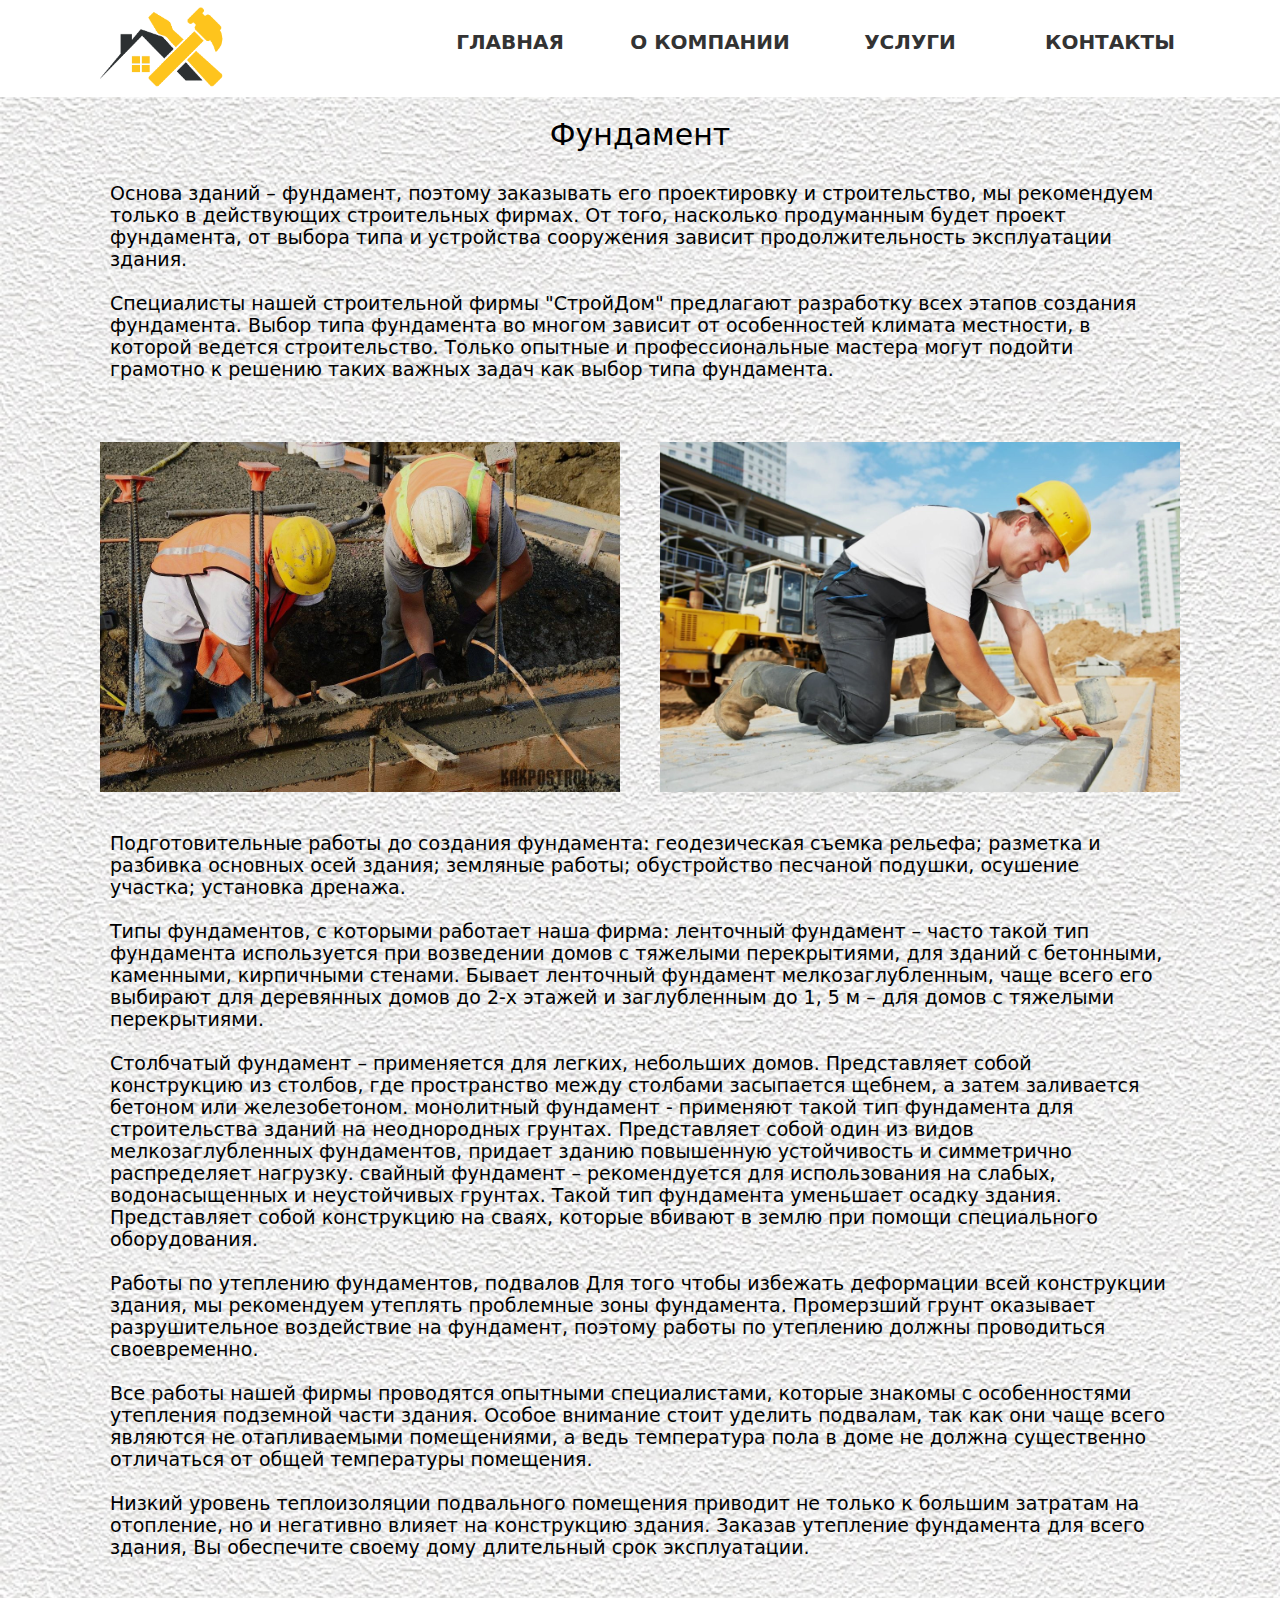
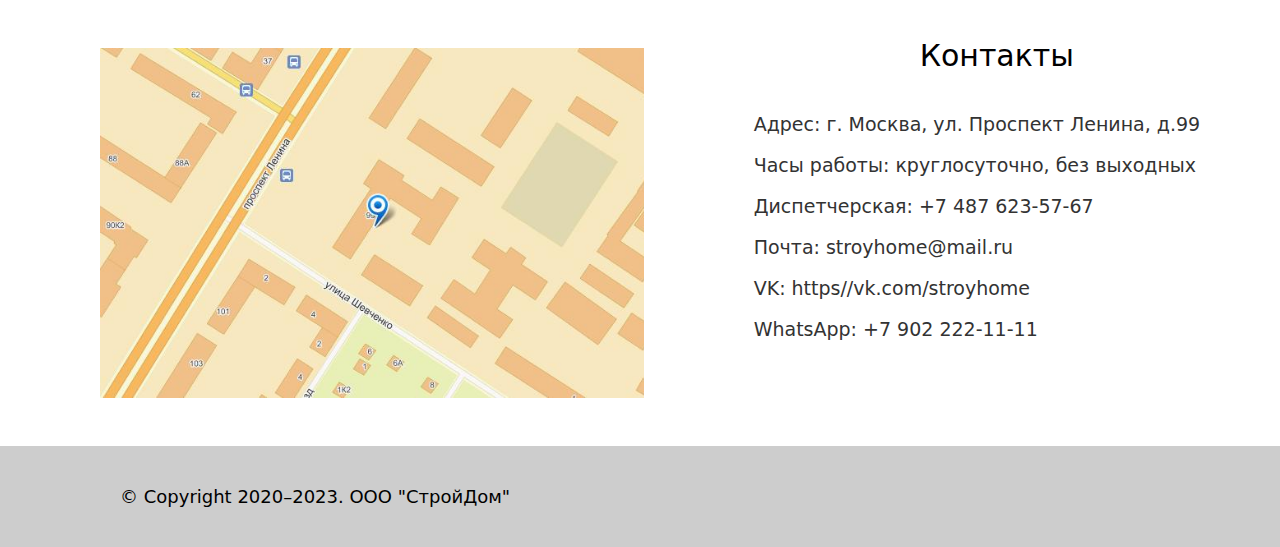
<file: fundament.html>
<!DOCTYPE html>
<html lang="en">

<head>
    <meta charset="UTF-8">
    <meta http-equiv="X-UA-Compatible" content="IE=edge">
    <meta name="viewport" content="width=device-width, initial-scale=1.0">
    <link rel="stylesheet" href="style.css" type="text/css">
    <title>СтройДом | Фундамент</title>
</head>

<body>

    <div class="menu">
        <img id="logo" src="images/logo.png">
        <div class="punct">
            <a href="index.html" class=button>Главная</a>
            <a href="about.html" class=button>О компании</a>
            <a href="uslugi.html" class=button>Услуги</a>
            <a href="#contact" class=button>Контакты</a>
        </div>
    </div>

    <div class="">
        <p id="why">Фундамент</p>
        <div class="text_usl">
            Основа зданий – фундамент, поэтому заказывать его проектировку и строительство, мы рекомендуем только в
            действующих строительных фирмах. От того, насколько продуманным будет проект фундамента, от выбора типа и
            устройства сооружения зависит продолжительность эксплуатации здания.<br><br>

            Специалисты нашей строительной фирмы "СтройДом" предлагают разработку всех этапов создания фундамента. Выбор
            типа фундамента во многом зависит от особенностей климата местности, в которой ведется строительство. Только
            опытные и профессиональные мастера могут подойти грамотно к решению таких важных задач как выбор типа
            фундамента.<br><br> 
            <div class="tree_usl">

                <div class="b1111">

                </div>
                <div class="b2222">

                </div>

            </div>

            Подготовительные работы до создания фундамента:
            геодезическая съемка рельефа;
            разметка и разбивка основных осей здания;
            земляные работы;
            обустройство песчаной подушки, осушение участка;
            установка дренажа.<br><br>

            Типы фундаментов, с которыми работает наша фирма:
            ленточный фундамент – часто такой тип фундамента используется при возведении домов с тяжелыми перекрытиями,
            для зданий с бетонными, каменными, кирпичными стенами. Бывает ленточный фундамент мелкозаглубленным, чаще
            всего его выбирают для деревянных домов до 2-х этажей и заглубленным до 1, 5 м – для домов с тяжелыми
            перекрытиями.<br><br>
            Cтолбчатый фундамент – применяется для легких, небольших домов. Представляет собой конструкцию из столбов,
            где пространство между столбами засыпается щебнем, а затем заливается бетоном или железобетоном.
            монолитный фундамент - применяют такой тип фундамента для строительства зданий на неоднородных грунтах.
            Представляет собой один из видов мелкозаглубленных фундаментов, придает зданию повышенную устойчивость и
            симметрично распределяет нагрузку.
            свайный фундамент – рекомендуется для использования на слабых, водонасыщенных и неустойчивых грунтах. Такой
            тип фундамента уменьшает осадку здания. Представляет собой конструкцию на сваях, которые вбивают в землю при
            помощи специального оборудования.<br><br>

            Работы по утеплению фундаментов, подвалов
            Для того чтобы избежать деформации всей конструкции здания, мы рекомендуем утеплять проблемные зоны
            фундамента. Промерзший грунт оказывает разрушительное воздействие на фундамент, поэтому работы по утеплению
            должны проводиться своевременно.<br><br>

            Все работы нашей фирмы проводятся опытными специалистами, которые знакомы с особенностями утепления
            подземной части здания. Особое внимание стоит уделить подвалам, так как они чаще всего являются не
            отапливаемыми помещениями, а ведь температура пола в доме не должна существенно отличаться от общей
            температуры помещения.<br><br>

            Низкий уровень теплоизоляции подвального помещения приводит не только к большим затратам на отопление, но и
            негативно влияет на конструкцию здания. Заказав утепление фундамента для всего здания, Вы обеспечите своему
            дому длительный срок эксплуатации.
           

            

        </div>


        <div class="contact" id="contact">
            <div class="maps">

            </div>

            <div class="c_inform">
                <p id="text_maps">Контакты</p>
                <div id="inform">
                    <p>Адрес: г. Москва, ул. Проспект Ленина, д.99</p>
                    <p>Часы работы: круглосуточно, без выходных</p>
                    <p>Диспетчерская: +7 487 623-57-67</p>
                    <p>Почта: stroyhome@mail.ru</p>
                    <p>VK: https//vk.com/stroyhome</p>
                    <p>WhatsApp: +7 902 222-11-11</p>
                </div>
            </div>
        </div>
</body>
<footer>
    <p id="copy">© Copyright 2020–2023. OOO "СтройДом"</p>
</footer>

</html>
</file>
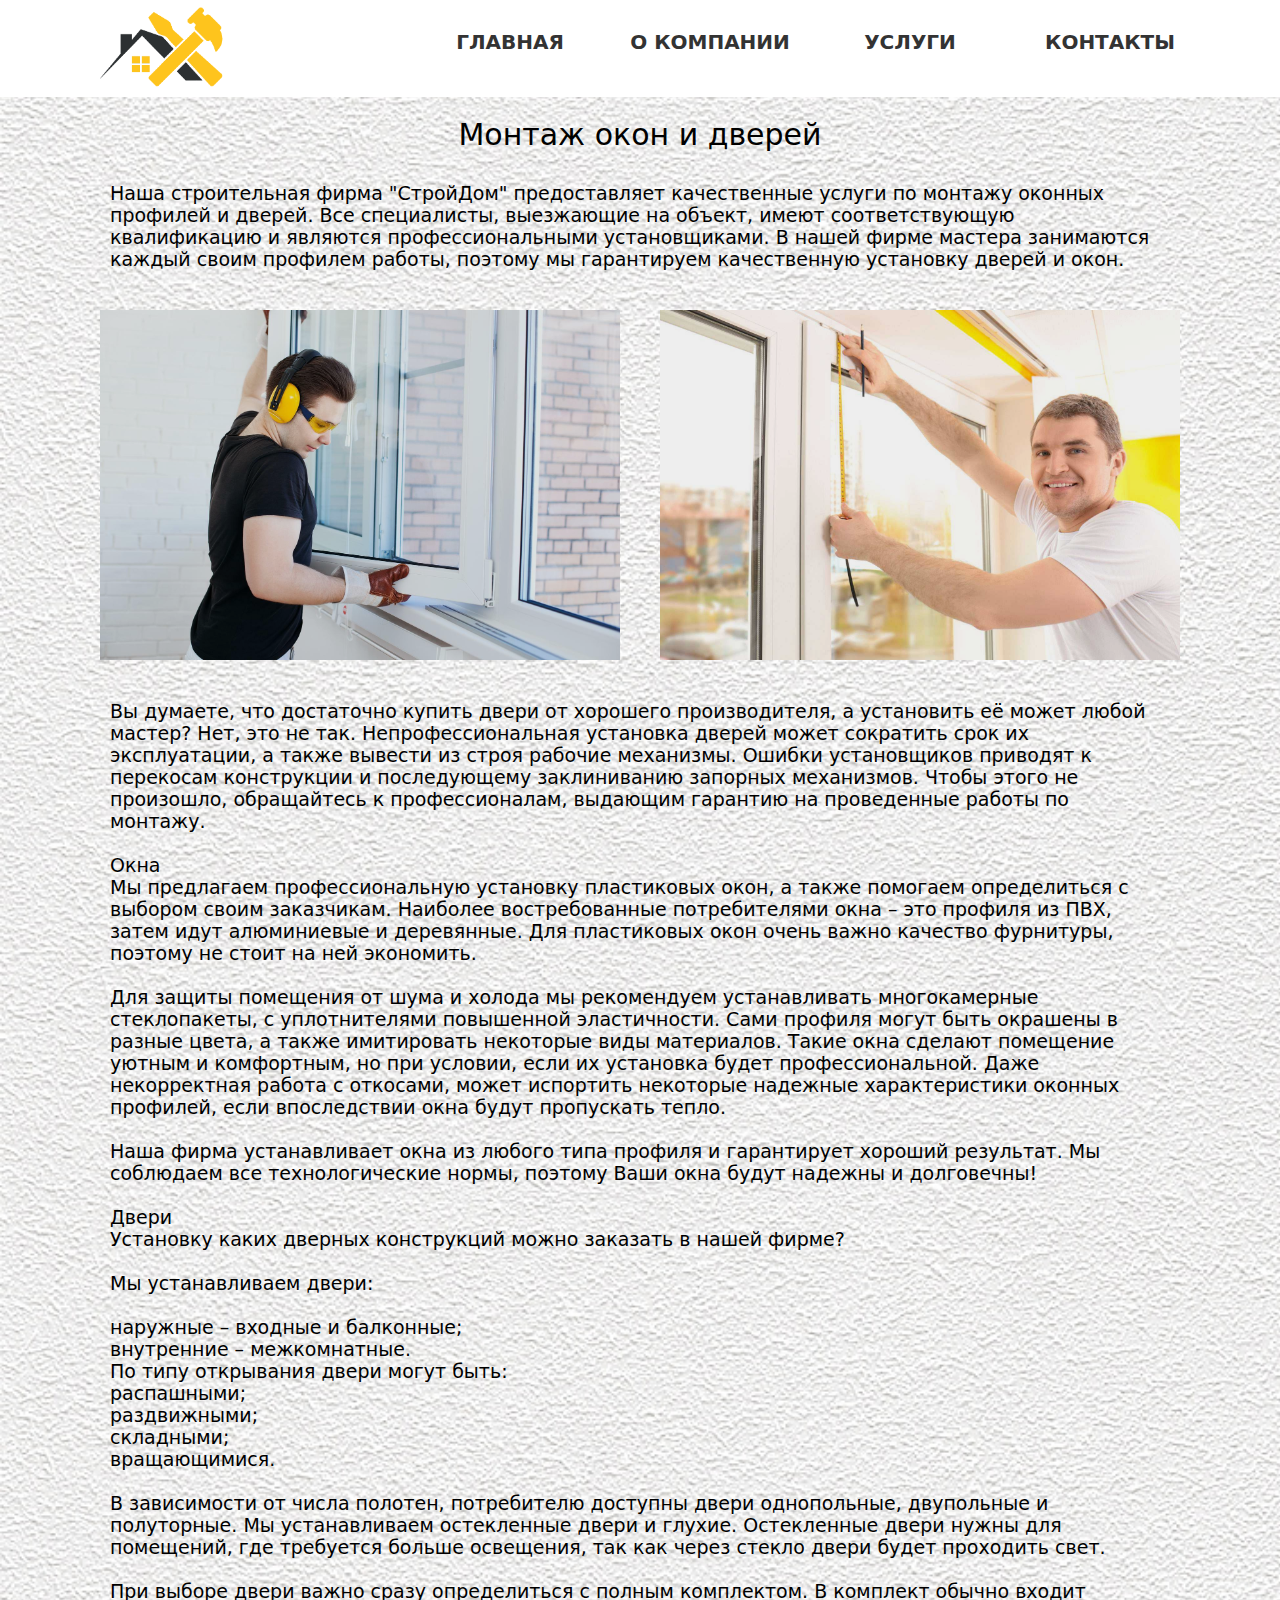
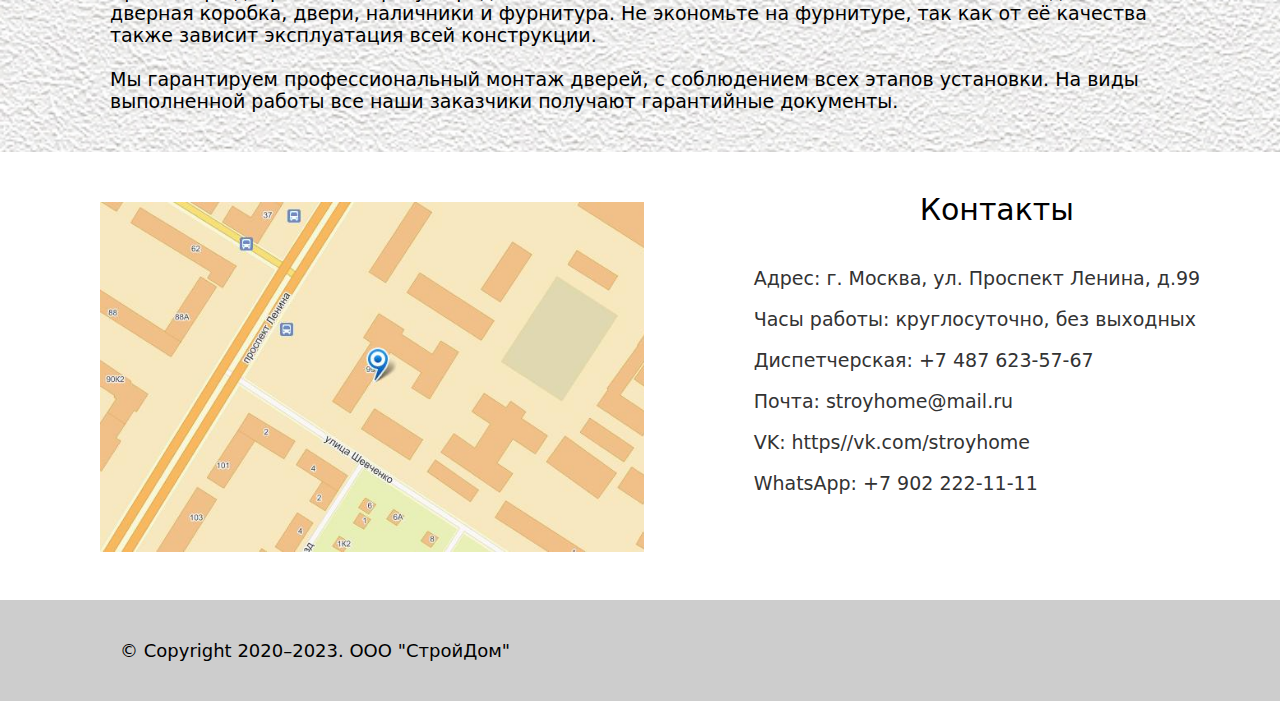
<file: montazh.html>
<!DOCTYPE html>
<html lang="en">

<head>
    <meta charset="UTF-8">
    <meta http-equiv="X-UA-Compatible" content="IE=edge">
    <meta name="viewport" content="width=device-width, initial-scale=1.0">
    <link rel="stylesheet" href="style.css" type="text/css">
    <title>СтройДом | Монтаж окон и дверей</title>
</head>

<body>

    <div class="menu">
        <img id="logo" src="images/logo.png">
        <div class="punct">
            <a href="index.html" class=button>Главная</a>
            <a href="about.html" class=button>О компании</a>
            <a href="uslugi.html" class=button>Услуги</a>
            <a href="#contact" class=button>Контакты</a>
        </div>
    </div>

    <div class="">
        <p id="why">Монтаж окон и дверей</p>
        <div class="text_usl">
  Наша строительная фирма "СтройДом" предоставляет качественные услуги по монтажу оконных профилей и дверей.
            Все специалисты, выезжающие на объект, имеют соответствующую квалификацию и являются профессиональными
            установщиками. В нашей фирме мастера занимаются каждый своим профилем работы, поэтому мы гарантируем
            качественную установку дверей и окон.<br>
            <div class="tree_usl">

                <div class="m1">

                </div>
                <div class="m2">

                </div>

            </div>
          

            Вы думаете, что достаточно купить двери от хорошего производителя, а установить её может любой мастер? Нет,
            это не так. Непрофессиональная установка дверей может сократить срок их эксплуатации, а также вывести из
            строя рабочие механизмы. Ошибки установщиков приводят к перекосам конструкции и последующему заклиниванию
            запорных механизмов. Чтобы этого не произошло, обращайтесь к профессионалам, выдающим гарантию на
            проведенные работы по монтажу.<br><br>

            Окна<br>
            Мы предлагаем профессиональную установку пластиковых окон, а также помогаем определиться с выбором своим
            заказчикам. Наиболее востребованные потребителями окна – это профиля из ПВХ, затем идут алюминиевые и
            деревянные. Для пластиковых окон очень важно качество фурнитуры, поэтому не стоит на ней экономить.<br><br>

            Для защиты помещения от шума и холода мы рекомендуем устанавливать многокамерные стеклопакеты, с
            уплотнителями повышенной эластичности. Сами профиля могут быть окрашены в разные цвета, а также имитировать
            некоторые виды материалов. Такие окна сделают помещение уютным и комфортным, но при условии, если их
            установка будет профессиональной. Даже некорректная работа с откосами, может испортить некоторые надежные
            характеристики оконных профилей, если впоследствии окна будут пропускать тепло.<br><br>

            Наша фирма устанавливает окна из любого типа профиля и гарантирует хороший результат. Мы соблюдаем все
            технологические нормы, поэтому Ваши окна будут надежны и долговечны!<br><br>

            Двери<br>
            Установку каких дверных конструкций можно заказать в нашей фирме?<br><br>

            Мы устанавливаем двери:<br><br>
            наружные – входные и балконные;<br>
            внутренние – межкомнатные.<br>

            По типу открывания двери могут быть:<br>
            распашными;<br>
            раздвижными;<br>
            складными;<br>
            вращающимися.<br><br>

            В зависимости от числа полотен, потребителю доступны двери однопольные, двупольные и полуторные. Мы
            устанавливаем остекленные двери и глухие. Остекленные двери нужны для помещений, где требуется больше
            освещения, так как через стекло двери будет проходить свет.<br><br>

            При выборе двери важно сразу определиться с полным комплектом. В комплект обычно входит дверная коробка,
            двери, наличники и фурнитура. Не экономьте на фурнитуре, так как от её качества также зависит эксплуатация
            всей конструкции.<br><br>

            Мы гарантируем профессиональный монтаж дверей, с соблюдением всех этапов установки. На виды выполненной
            работы все наши заказчики получают гарантийные документы.<br>

        </div>


        <div class="contact" id="contact">
            <div class="maps">

            </div>

            <div class="c_inform">
                <p id="text_maps">Контакты</p>
                <div id="inform">
                    <p>Адрес: г. Москва, ул. Проспект Ленина, д.99</p>
                    <p>Часы работы: круглосуточно, без выходных</p>
                    <p>Диспетчерская: +7 487 623-57-67</p>
                    <p>Почта: stroyhome@mail.ru</p>
                    <p>VK: https//vk.com/stroyhome</p>
                    <p>WhatsApp: +7 902 222-11-11</p>
                </div>
            </div>
        </div>
</body>
<footer>
    <p id="copy">© Copyright 2020–2023. OOO "СтройДом"</p>
</footer>

</html>
</file>
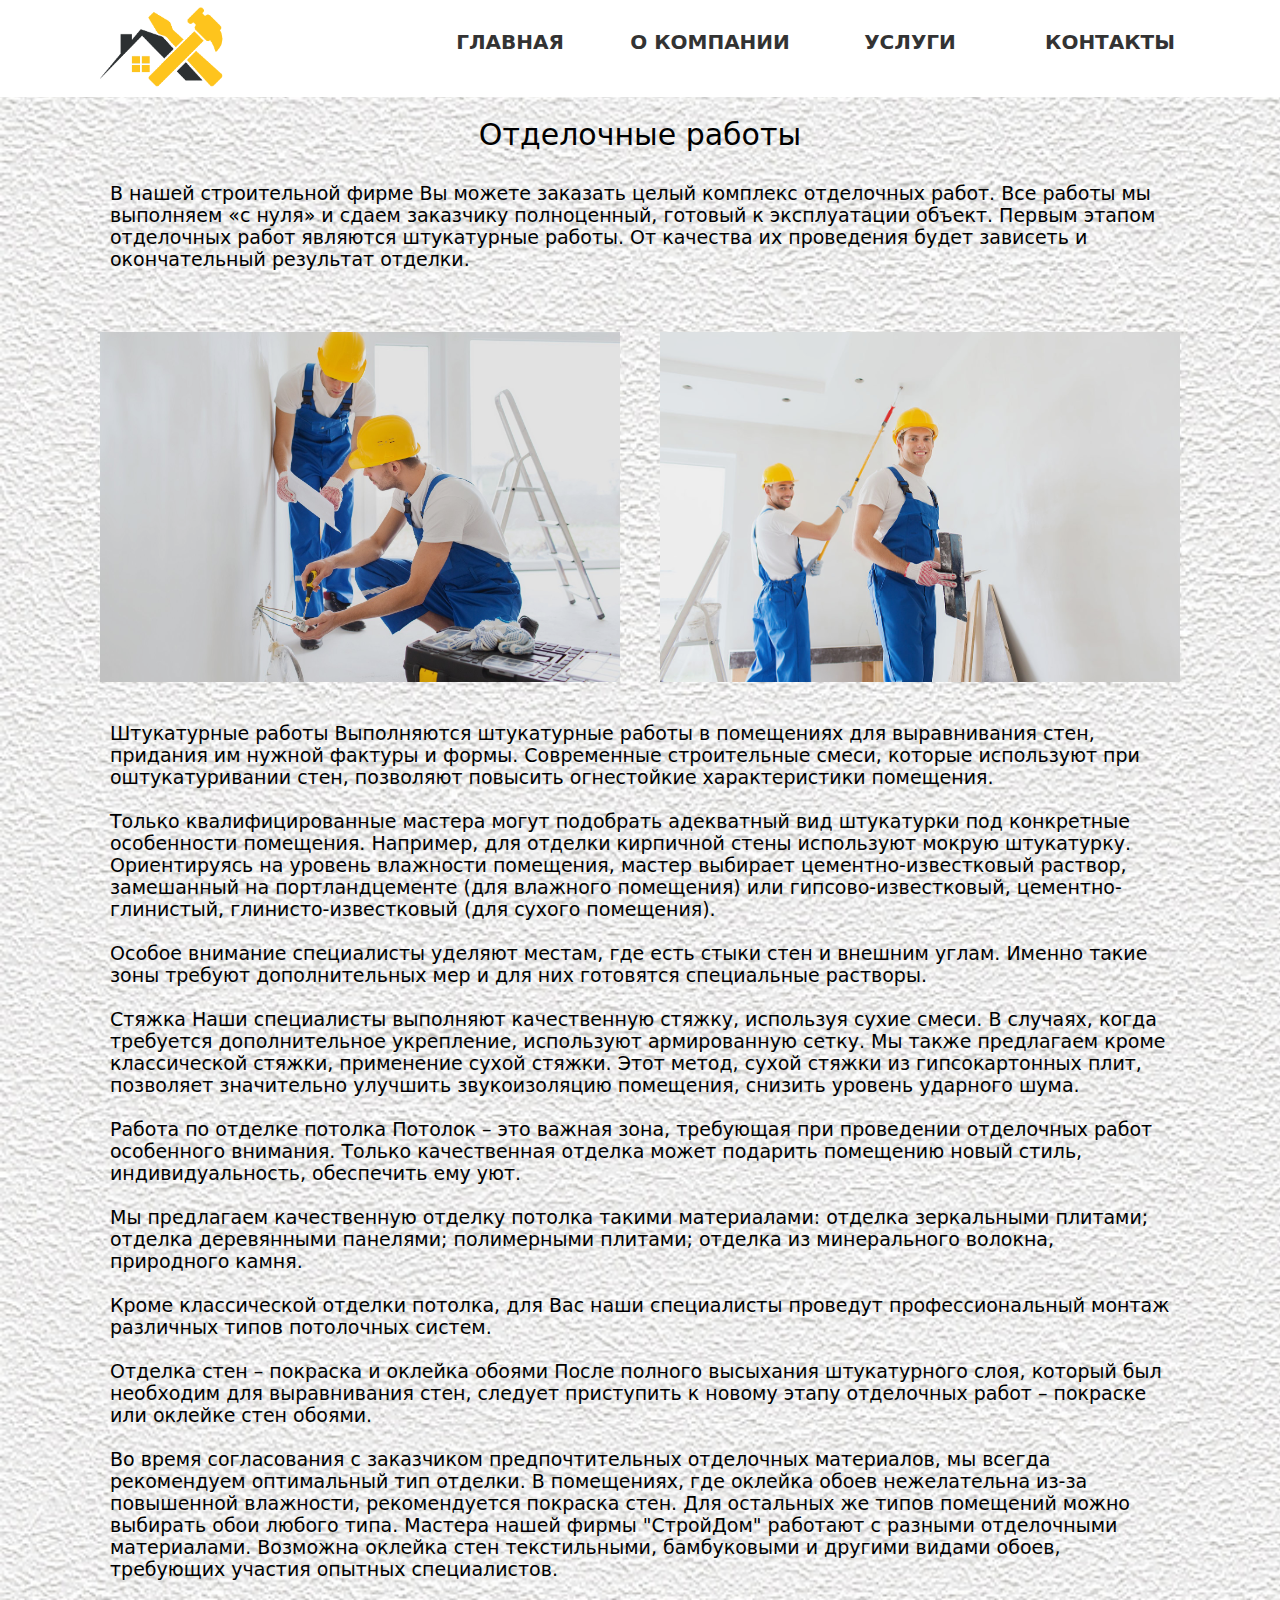
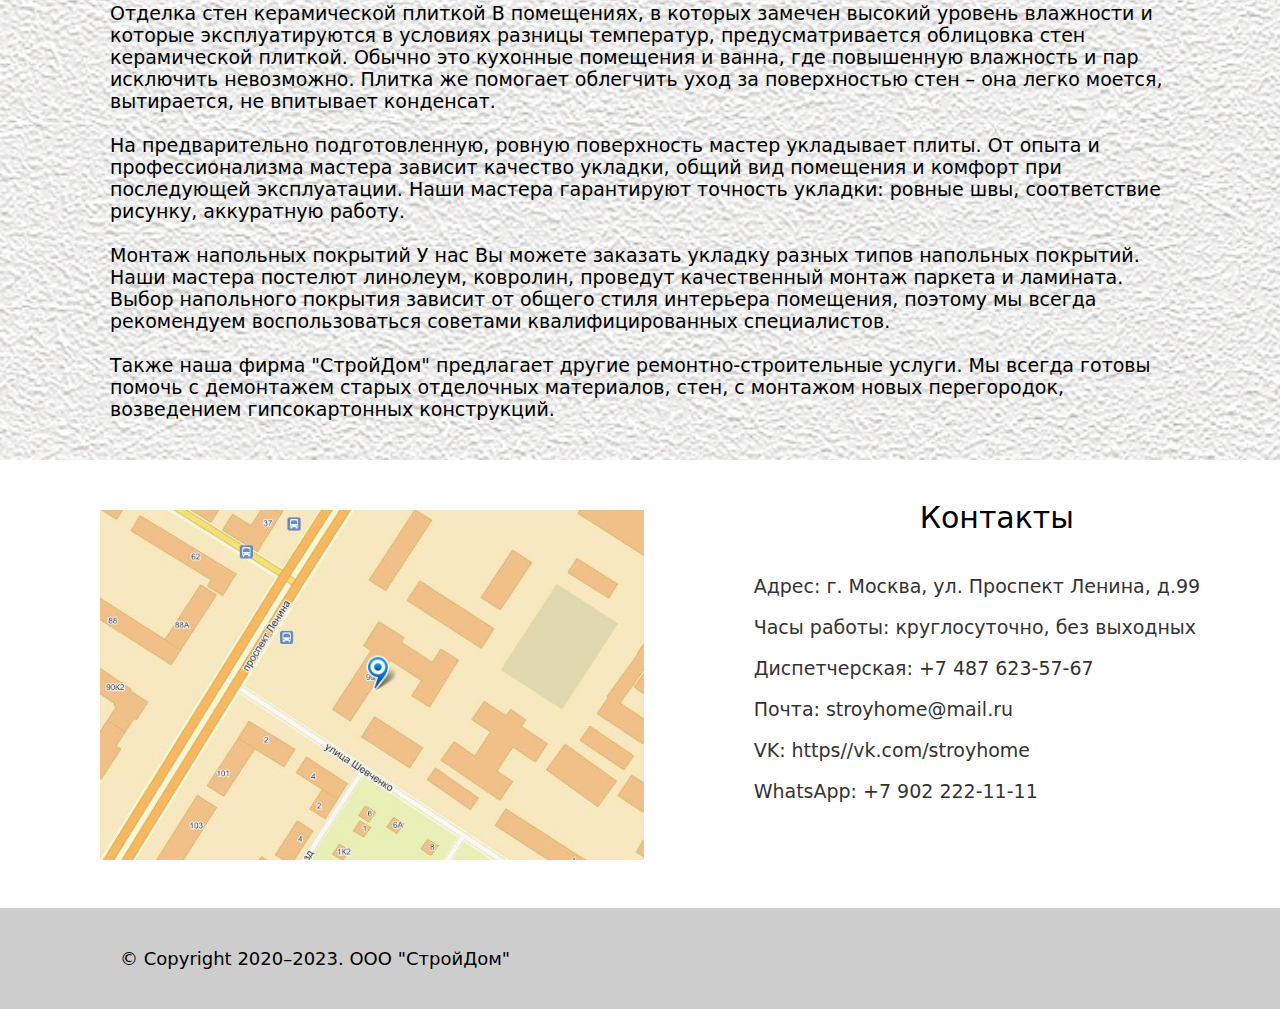
<file: otdeloch_rab.html>
<!DOCTYPE html>
<html lang="en">

<head>
    <meta charset="UTF-8">
    <meta http-equiv="X-UA-Compatible" content="IE=edge">
    <meta name="viewport" content="width=device-width, initial-scale=1.0">
    <link rel="stylesheet" href="style.css" type="text/css">
    <title>СтройДом | Отделочные работы</title>
</head>

<body>

    <div class="menu">
        <img id="logo" src="images/logo.png">
        <div class="punct">
            <a href="index.html" class=button>Главная</a>
            <a href="about.html" class=button>О компании</a>
            <a href="uslugi.html" class=button>Услуги</a>
            <a href="#contact" class=button>Контакты</a>
        </div>
    </div>

    <div class="">
        <p id="why">Отделочные работы</p>

        <div class="text_usl">
            В нашей строительной фирме Вы можете заказать целый комплекс отделочных работ. Все работы мы выполняем «с
            нуля» и сдаем заказчику полноценный, готовый к эксплуатации объект. Первым этапом отделочных работ являются
            штукатурные работы. От качества их проведения будет зависеть и окончательный результат отделки.<br><br> 
            <div class="tree_usl">

                <div class="b111">

                </div>
                <div class="b222">

                </div>

            </div>

            Штукатурные работы
            Выполняются штукатурные работы в помещениях для выравнивания стен, придания им нужной фактуры и формы.
            Современные строительные смеси, которые используют при оштукатуривании стен, позволяют повысить огнестойкие
            характеристики помещения.<br><br>

            Только квалифицированные мастера могут подобрать адекватный вид штукатурки под конкретные особенности
            помещения. Например, для отделки кирпичной стены используют мокрую штукатурку. Ориентируясь на уровень
            влажности помещения, мастер выбирает цементно-известковый раствор, замешанный на портландцементе (для
            влажного помещения) или гипсово-известковый, цементно-глинистый, глинисто-известковый (для сухого
            помещения).<br><br>

            Особое внимание специалисты уделяют местам, где есть стыки стен и внешним углам. Именно такие зоны требуют
            дополнительных мер и для них готовятся специальные растворы.<br><br>

            Стяжка
            Наши специалисты выполняют качественную стяжку, используя сухие смеси. В случаях, когда требуется
            дополнительное укрепление, используют армированную сетку. Мы также предлагаем кроме классической стяжки,
            применение сухой стяжки. Этот метод, сухой стяжки из гипсокартонных плит, позволяет значительно улучшить
            звукоизоляцию помещения, снизить уровень ударного шума.<br><br>

            Работа по отделке потолка
            Потолок – это важная зона, требующая при проведении отделочных работ особенного внимания. Только
            качественная отделка может подарить помещению новый стиль, индивидуальность, обеспечить ему уют.<br><br>

            Мы предлагаем качественную отделку потолка такими материалами:
            отделка зеркальными плитами;
            отделка деревянными панелями;
            полимерными плитами;
            отделка из минерального волокна, природного камня.<br><br>

            Кроме классической отделки потолка, для Вас наши специалисты проведут профессиональный монтаж различных
            типов потолочных систем.<br><br>

            Отделка стен – покраска и оклейка обоями
            После полного высыхания штукатурного слоя, который был необходим для выравнивания стен, следует приступить к
            новому этапу отделочных работ – покраске или оклейке стен обоями.<br><br>

            Во время согласования с заказчиком предпочтительных отделочных материалов, мы всегда рекомендуем оптимальный
            тип отделки. В помещениях, где оклейка обоев нежелательна из-за повышенной влажности, рекомендуется покраска
            стен. Для остальных же типов помещений можно выбирать обои любого типа. Мастера нашей фирмы "СтройДом"
            работают с разными отделочными материалами. Возможна оклейка стен текстильными, бамбуковыми и другими видами
            обоев, требующих участия опытных специалистов.<br><br>

            Отделка стен керамической плиткой
            В помещениях, в которых замечен высокий уровень влажности и которые эксплуатируются в условиях разницы
            температур, предусматривается облицовка стен керамической плиткой. Обычно это кухонные помещения и ванна,
            где повышенную влажность и пар исключить невозможно. Плитка же помогает облегчить уход за поверхностью стен
            – она легко моется, вытирается, не впитывает конденсат.<br><br>

            На предварительно подготовленную, ровную поверхность мастер укладывает плиты. От опыта и профессионализма
            мастера зависит качество укладки, общий вид помещения и комфорт при последующей эксплуатации. Наши мастера
            гарантируют точность укладки: ровные швы, соответствие рисунку, аккуратную работу.<br><br>

            Монтаж напольных покрытий
            У нас Вы можете заказать укладку разных типов напольных покрытий. Наши мастера постелют линолеум, ковролин,
            проведут качественный монтаж паркета и ламината. Выбор напольного покрытия зависит от общего стиля интерьера
            помещения, поэтому мы всегда рекомендуем воспользоваться советами квалифицированных специалистов.<br><br>

            Также наша фирма "СтройДом" предлагает другие ремонтно-строительные услуги. Мы всегда готовы помочь с
            демонтажем старых отделочных материалов, стен, с монтажом новых перегородок, возведением гипсокартонных
            конструкций.

           
           


        </div>



    </div>


    <div class="contact" id="contact">
        <div class="maps">

        </div>

        <div class="c_inform">
            <p id="text_maps">Контакты</p>
            <div id="inform">
                <p>Адрес: г. Москва, ул. Проспект Ленина, д.99</p>
                <p>Часы работы: круглосуточно, без выходных</p>
                <p>Диспетчерская: +7 487 623-57-67</p>
                <p>Почта: stroyhome@mail.ru</p>
                <p>VK: https//vk.com/stroyhome</p>
                <p>WhatsApp: +7 902 222-11-11</p>
            </div>
        </div>
    </div>
</body>
<footer>
    <p id="copy">© Copyright 2020–2023. OOO "СтройДом"</p>
</footer>

</html>
</file>
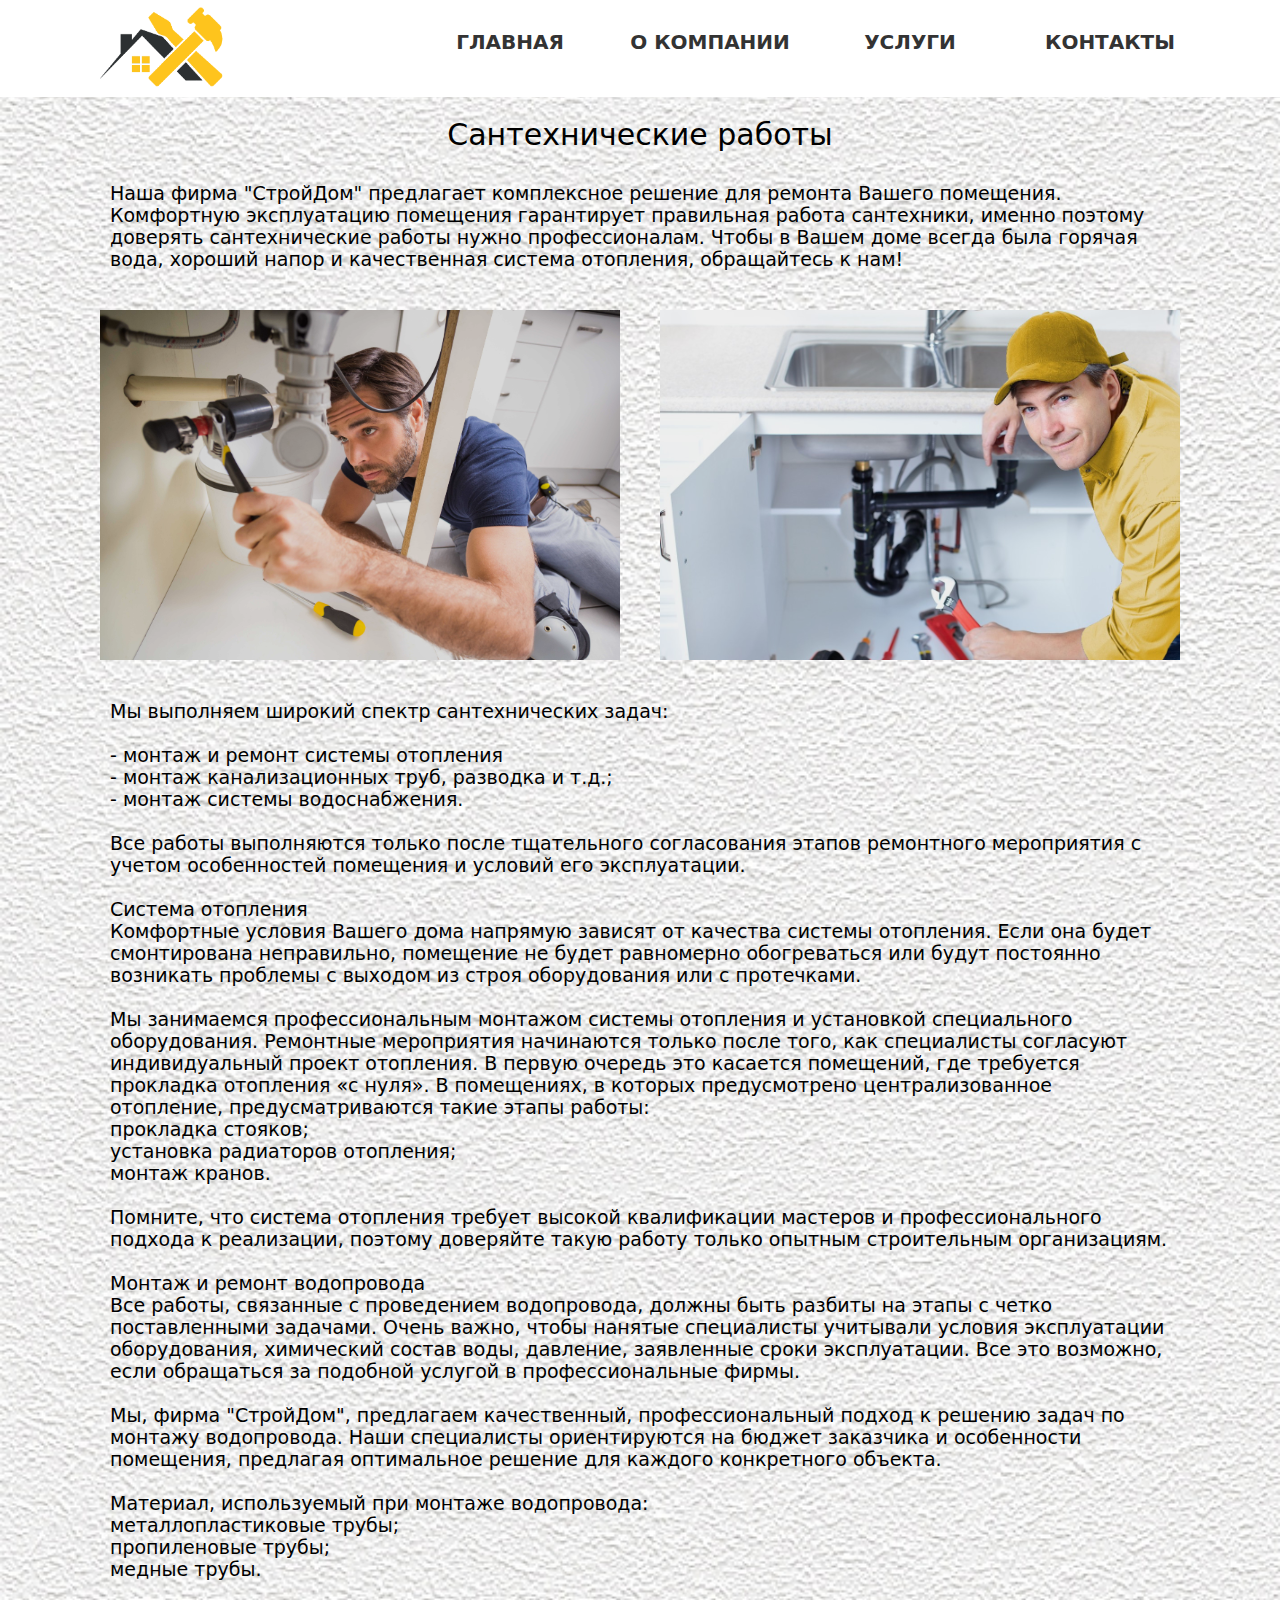
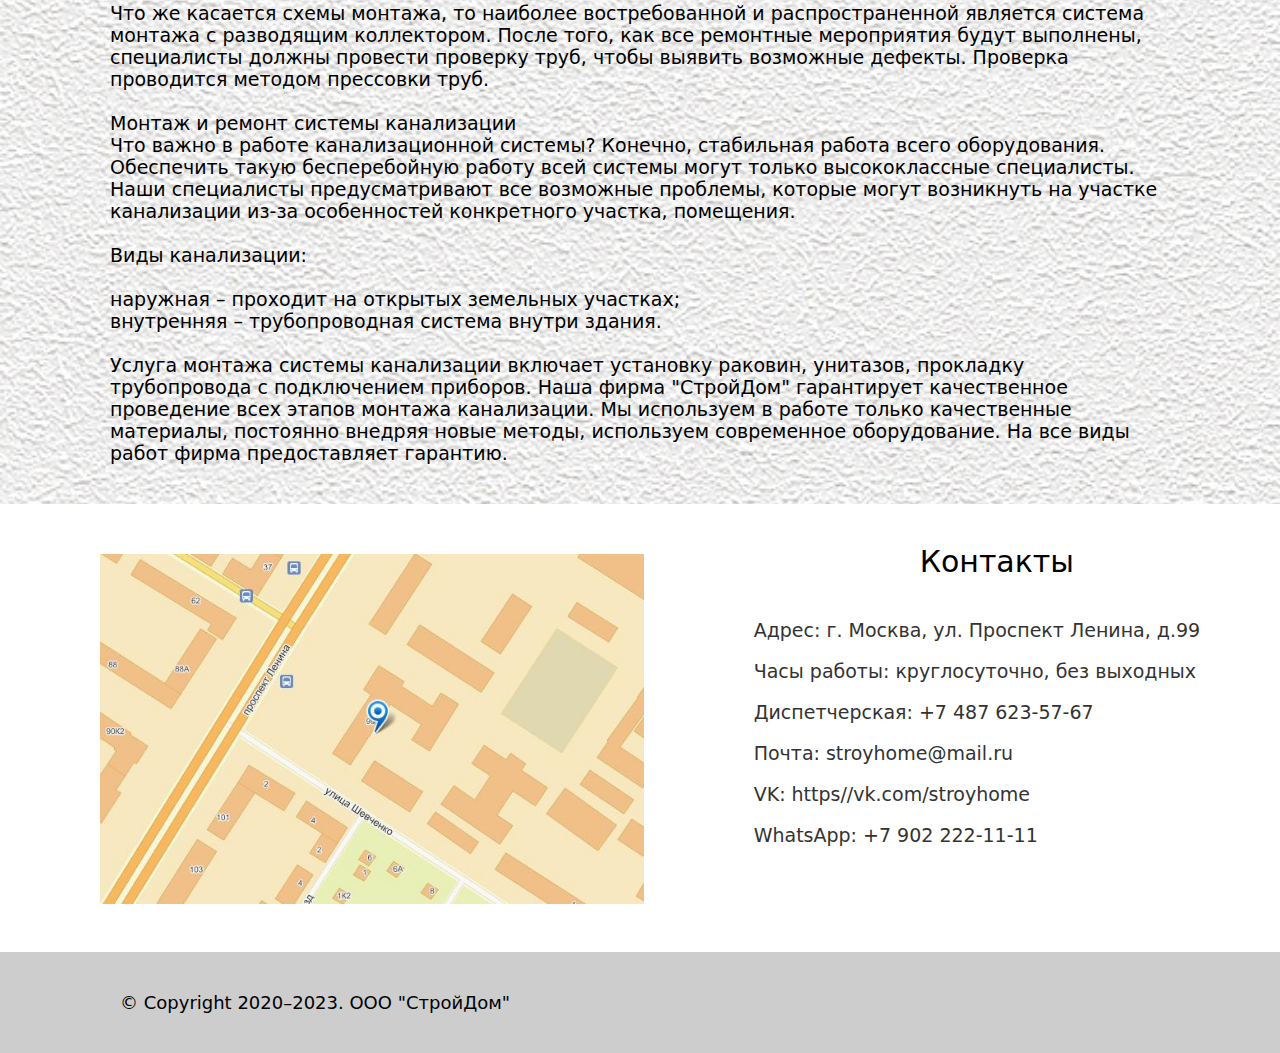
<file: santex_rab.html>
<!DOCTYPE html>
<html lang="en">

<head>
    <meta charset="UTF-8">
    <meta http-equiv="X-UA-Compatible" content="IE=edge">
    <meta name="viewport" content="width=device-width, initial-scale=1.0">
    <link rel="stylesheet" href="style.css" type="text/css">
    <title>СтройДом | Сантехнические работы</title>
</head>

<body>

    <div class="menu">
        <img id="logo" src="images/logo.png">
        <div class="punct">
            <a href="index.html" class=button>Главная</a>
            <a href="about.html" class=button>О компании</a>
            <a href="uslugi.html" class=button>Услуги</a>
            <a href="#contact" class=button>Контакты</a>
        </div>
    </div>

    <div class="">
        <p id="why">Сантехнические работы</p>
        <div class="text_usl">
            Наша фирма "СтройДом" предлагает комплексное решение для ремонта Вашего помещения. Комфортную эксплуатацию
            помещения гарантирует правильная работа сантехники, именно поэтому доверять сантехнические работы нужно
            профессионалам. Чтобы в Вашем доме всегда была горячая вода, хороший напор и качественная система отопления,
            обращайтесь к нам!<br>

            <div class="tree_usl">

                <div class="s1">

                </div>
                <div class="s2">

                </div>

            </div>

            Мы выполняем широкий спектр сантехнических задач:<br><br>

            - монтаж и ремонт системы отопления<br>

            - монтаж канализационных труб, разводка и т.д.;<br>

            - монтаж системы водоснабжения.<br><br>

            Все работы выполняются только после тщательного согласования этапов ремонтного мероприятия с учетом
            особенностей помещения и условий его эксплуатации.<br><br>

            Система отопления<br>
            Комфортные условия Вашего дома напрямую зависят от качества системы отопления. Если она будет смонтирована
            неправильно, помещение не будет равномерно обогреваться или будут постоянно возникать проблемы с выходом из
            строя оборудования или с протечками.<br><br>

            Мы занимаемся профессиональным монтажом системы отопления и установкой специального оборудования. Ремонтные
            мероприятия начинаются только после того, как специалисты согласуют индивидуальный проект отопления. В
            первую очередь это касается помещений, где требуется прокладка отопления «с нуля». В помещениях, в которых
            предусмотрено централизованное отопление, предусматриваются такие этапы работы:<br>
            прокладка стояков;<br>
            установка радиаторов отопления;<br>
            монтаж кранов.<br><br>

            Помните, что система отопления требует высокой квалификации мастеров и профессионального подхода к
            реализации, поэтому доверяйте такую работу только опытным строительным организациям.<br><br>

            Монтаж и ремонт водопровода<br>
            Все работы, связанные с проведением водопровода, должны быть разбиты на этапы с четко поставленными
            задачами. Очень важно, чтобы нанятые специалисты учитывали условия эксплуатации оборудования, химический
            состав воды, давление, заявленные сроки эксплуатации. Все это возможно, если обращаться за подобной услугой
            в профессиональные фирмы.<br><br>

            Мы, фирма "СтройДом", предлагаем качественный, профессиональный подход к решению задач по монтажу
            водопровода. Наши специалисты ориентируются на бюджет заказчика и особенности помещения, предлагая
            оптимальное решение для каждого конкретного объекта.<br><br>

            Материал, используемый при монтаже водопровода:<br>
            металлопластиковые трубы;<br>
            пропиленовые трубы;<br>
            медные трубы.<br><br>

            Что же касается схемы монтажа, то наиболее востребованной и распространенной является система монтажа с
            разводящим коллектором. После того, как все ремонтные мероприятия будут выполнены, специалисты должны
            провести проверку труб, чтобы выявить возможные дефекты. Проверка проводится методом прессовки труб.<br><br>

            Монтаж и ремонт системы канализации<br>
            Что важно в работе канализационной системы? Конечно, стабильная работа всего оборудования. Обеспечить такую
            бесперебойную работу всей системы могут только высококлассные специалисты. Наши специалисты предусматривают
            все возможные проблемы, которые могут возникнуть на участке канализации из-за особенностей конкретного
            участка, помещения.<br><br>

            Виды канализации:<br><br>
            наружная – проходит на открытых земельных участках;<br>
            внутренняя – трубопроводная система внутри здания.<br><br>

            Услуга монтажа системы канализации включает установку раковин, унитазов, прокладку трубопровода с
            подключением приборов. Наша фирма "СтройДом" гарантирует качественное проведение всех этапов монтажа
            канализации. Мы используем в работе только качественные материалы, постоянно внедряя новые методы,
            используем современное оборудование. На все виды работ фирма предоставляет гарантию.<br>


        </div>


        <div class="contact" id="contact">
            <div class="maps">

            </div>

            <div class="c_inform">
                <p id="text_maps">Контакты</p>
                <div id="inform">
                    <p>Адрес: г. Москва, ул. Проспект Ленина, д.99</p>
                    <p>Часы работы: круглосуточно, без выходных</p>
                    <p>Диспетчерская: +7 487 623-57-67</p>
                    <p>Почта: stroyhome@mail.ru</p>
                    <p>VK: https//vk.com/stroyhome</p>
                    <p>WhatsApp: +7 902 222-11-11</p>
                </div>
            </div>
        </div>
</body>
<footer>
    <p id="copy">© Copyright 2020–2023. OOO "СтройДом"</p>
</footer>

</html>
</file>
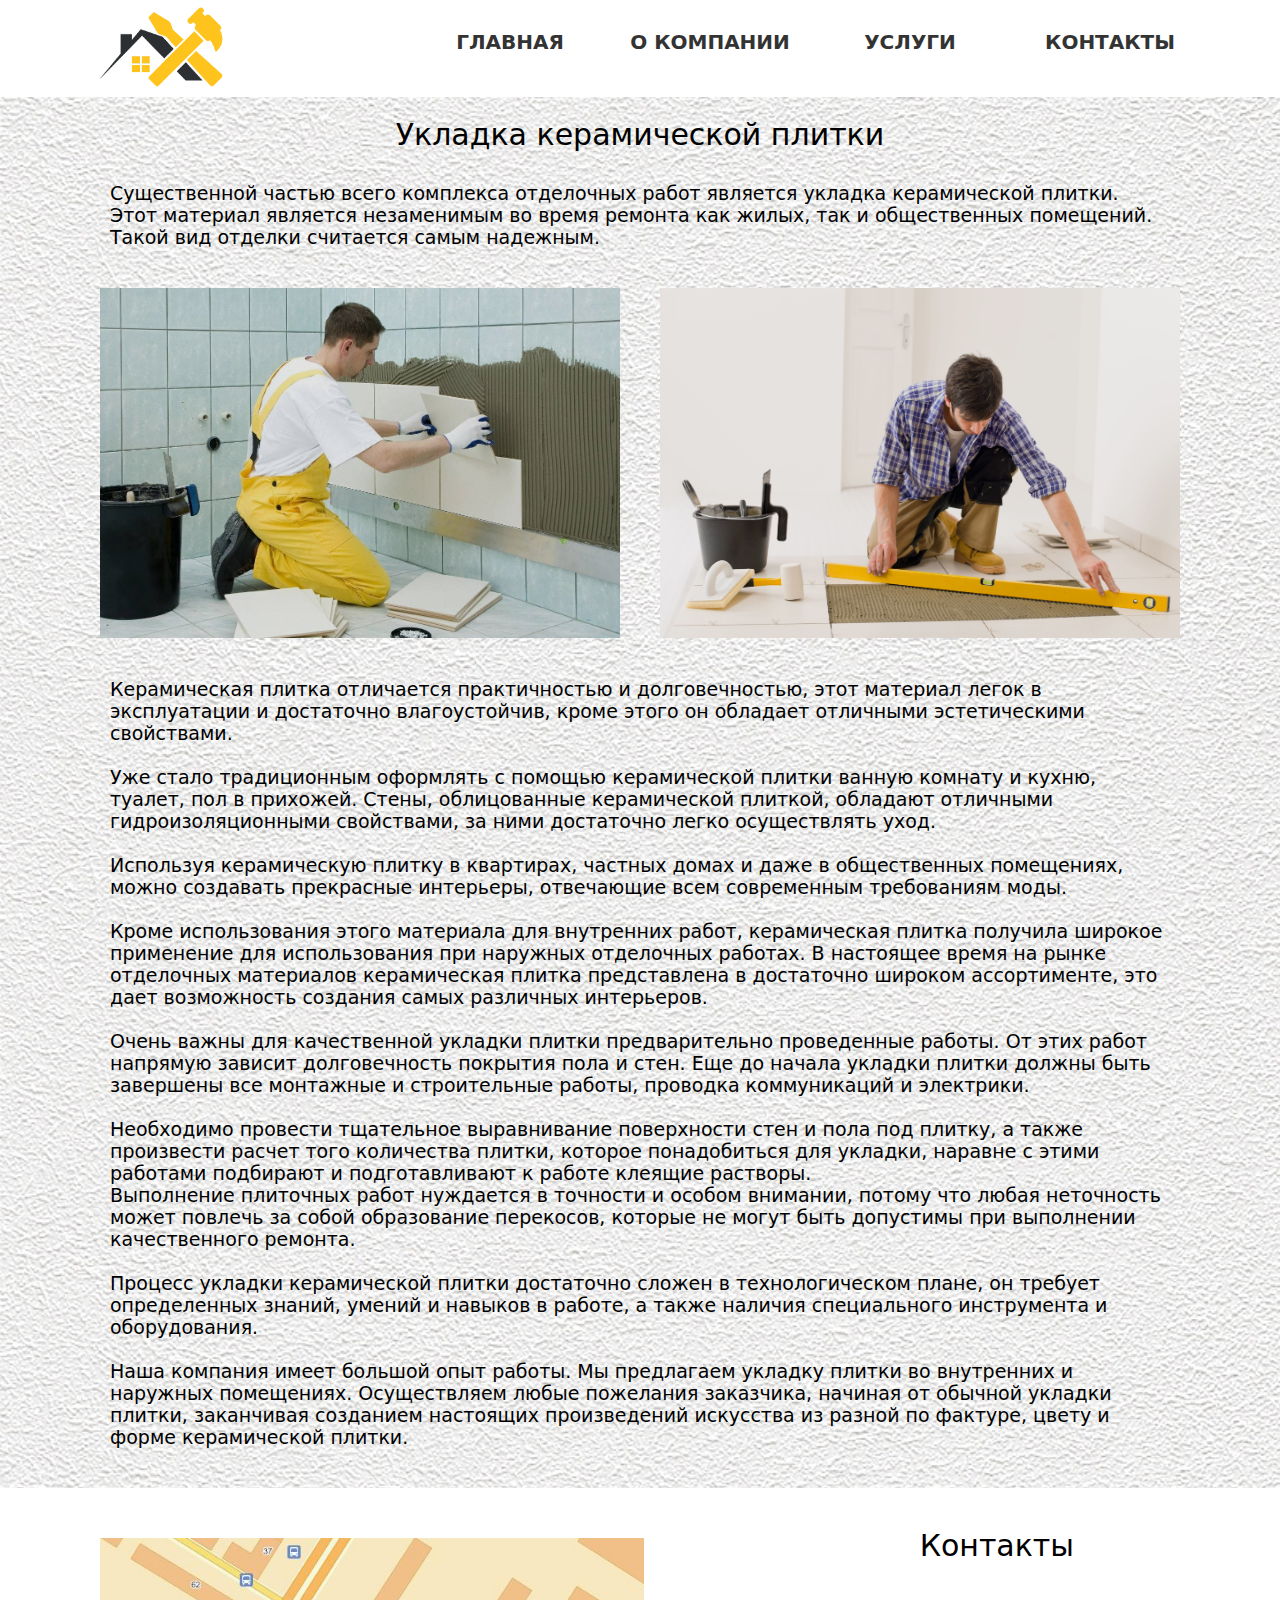
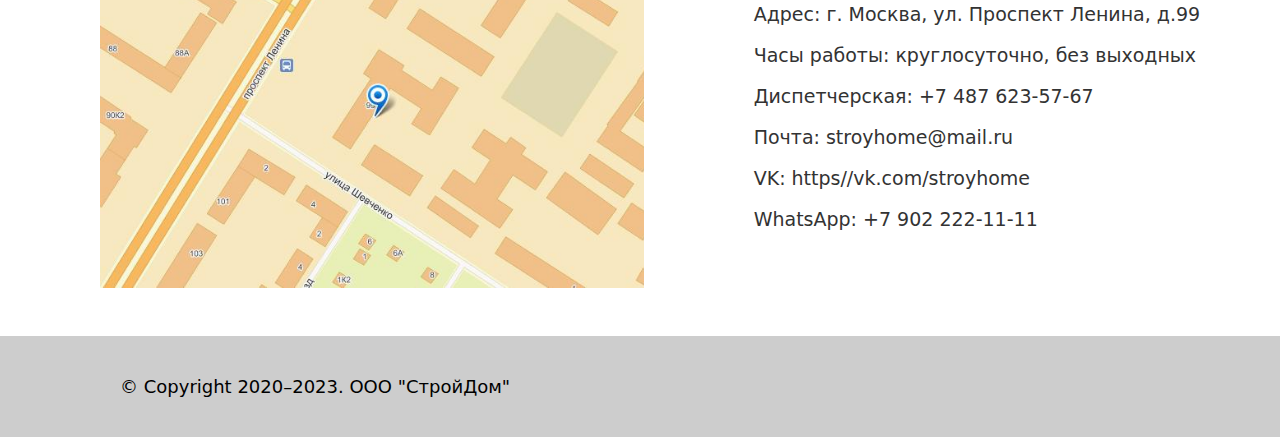
<file: ukladka_plit.html>
<!DOCTYPE html>
<html lang="en">

<head>
    <meta charset="UTF-8">
    <meta http-equiv="X-UA-Compatible" content="IE=edge">
    <meta name="viewport" content="width=device-width, initial-scale=1.0">
    <link rel="stylesheet" href="style.css" type="text/css">
    <title>СтройДом | Укладка керамической плитки </title>
</head>

<body>

    <div class="menu">
        <img id="logo" src="images/logo.png">
        <div class="punct">
            <a href="index.html" class=button>Главная</a>
            <a href="about.html" class=button>О компании</a>
            <a href="uslugi.html" class=button>Услуги</a>
            <a href="#contact" class=button>Контакты</a>
        </div>
    </div>

    <div class="">
        <p id="why">Укладка керамической плитки </p>
        <div class="text_usl">
            Существенной частью всего комплекса отделочных работ является укладка керамической плитки. Этот материал
            является незаменимым во время ремонта как жилых, так и общественных помещений. Такой вид отделки считается
            самым надежным.<br>
            <div class="tree_usl">

                <div class="u1">

                </div>
                <div class="u2">

                </div>

            </div>

            Керамическая плитка отличается практичностью и долговечностью, этот материал легок в эксплуатации и
            достаточно влагоустойчив, кроме этого он обладает отличными эстетическими свойствами.<br><br>

            Уже стало традиционным оформлять с помощью керамической плитки ванную комнату и кухню, туалет, пол в
            прихожей. Стены, облицованные керамической плиткой, обладают отличными гидроизоляционными свойствами, за
            ними достаточно легко осуществлять уход.<br><br>

            Используя керамическую плитку в квартирах, частных домах и даже в общественных помещениях, можно создавать
            прекрасные интерьеры, отвечающие всем современным требованиям моды.<br><br>

            Кроме использования этого материала для внутренних работ, керамическая плитка получила широкое применение
            для использования при наружных отделочных работах.
            В настоящее время на рынке отделочных материалов керамическая плитка представлена в достаточно широком
            ассортименте, это дает возможность создания самых различных интерьеров.<br><br>

            Очень важны для качественной укладки плитки предварительно проведенные работы. От этих работ напрямую
            зависит долговечность покрытия пола и стен. Еще до начала укладки плитки должны быть завершены все монтажные
            и строительные работы, проводка коммуникаций и электрики.<br><br>

            Необходимо провести тщательное выравнивание поверхности стен и пола под плитку, а также произвести расчет
            того количества плитки, которое понадобиться для укладки, наравне с этими работами подбирают и
            подготавливают к работе клеящие растворы.<br>
            Выполнение плиточных работ нуждается в точности и особом внимании, потому что
            любая неточность может повлечь за собой образование перекосов, которые не могут быть допустимы при
            выполнении качественного ремонта.<br><br>

            Процесс укладки керамической плитки достаточно сложен в технологическом плане, он требует определенных
            знаний, умений и навыков в работе, а также наличия специального инструмента и оборудования.<br><br>

            Наша компания имеет большой опыт работы. Мы предлагаем укладку плитки во внутренних и наружных помещениях.
            Осуществляем любые пожелания заказчика, начиная от обычной укладки плитки, заканчивая созданием настоящих
            произведений искусства из разной по фактуре, цвету и форме керамической плитки.


        </div>


        <div class="contact" id="contact">
            <div class="maps">

            </div>

            <div class="c_inform">
                <p id="text_maps">Контакты</p>
                <div id="inform">
                    <p>Адрес: г. Москва, ул. Проспект Ленина, д.99</p>
                    <p>Часы работы: круглосуточно, без выходных</p>
                    <p>Диспетчерская: +7 487 623-57-67</p>
                    <p>Почта: stroyhome@mail.ru</p>
                    <p>VK: https//vk.com/stroyhome</p>
                    <p>WhatsApp: +7 902 222-11-11</p>
                </div>
            </div>
        </div>
</body>
<footer>
    <p id="copy">© Copyright 2020–2023. OOO "СтройДом"</p>
</footer>

</html>
</file>
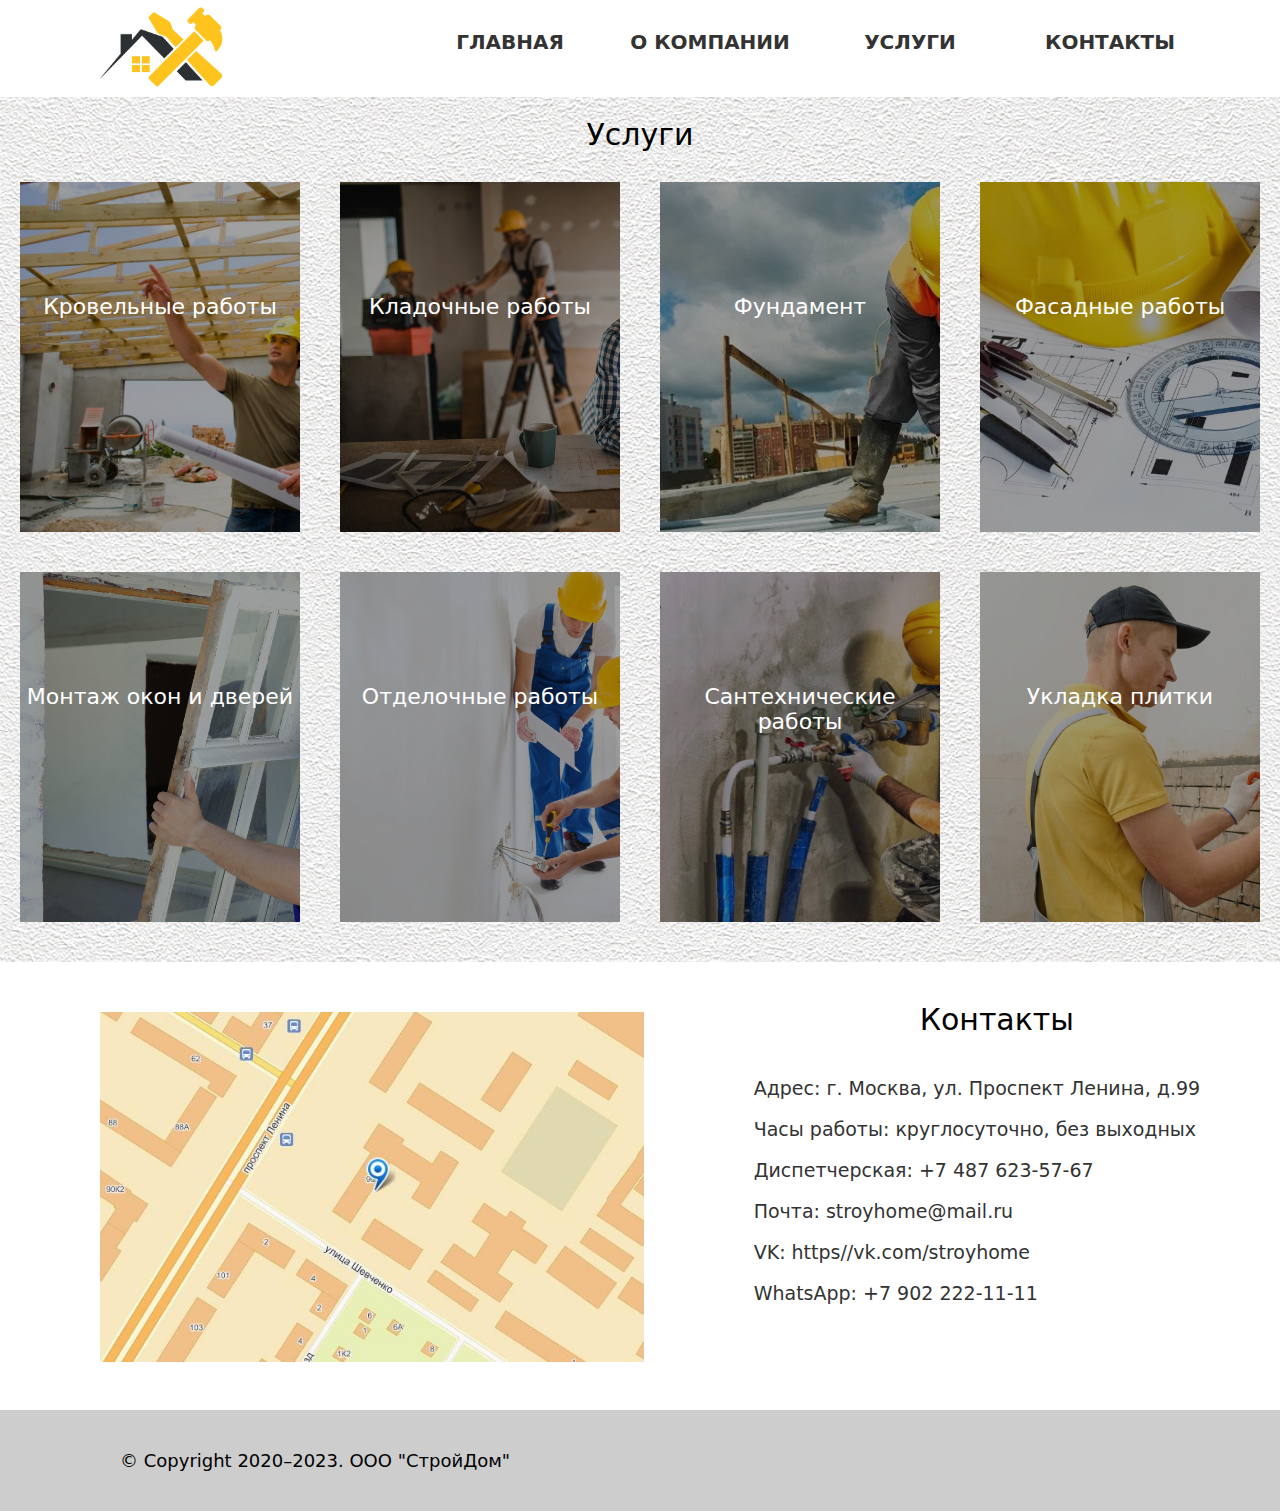
<file: uslugi.html>
<!DOCTYPE html>
<html lang="en">

<head>
    <meta charset="UTF-8">
    <meta http-equiv="X-UA-Compatible" content="IE=edge">
    <meta name="viewport" content="width=device-width, initial-scale=1.0">
    <link rel="stylesheet" href="style.css" type="text/css">
    <title>СтройДом | Услуги</title>
</head>

<body>

    <div class="menu">
        <img id="logo" src="images/logo.png">
        <div class="punct">
            <a href="index.html" class=button>Главная</a>
            <a href="about.html" class=button>О компании</a>
            <a href="uslugi.html" class=button>Услуги</a>
            <a href="#contact" class=button>Контакты</a>
        </div>
    </div>

    <div class="block">
        <p id="why">Услуги</p>
        <div class="tree">

            <div class="b1">
                <p id="nadpis"><a href="crovel_rab.html">Кровельные работы</a></p>

            </div>
            <div class="b2">
                <p id="nadpis"><a href="cladoch_rab.html">Кладочные работы</a></p>
            </div>

            <div class="b3">
                <p id="nadpis"><a href="fundament.html">Фундамент</a></p>
            </div>
            <div class="b4">
                <p id="nadpis"><a href="fasadn_rab.html">Фасадные работы</a></p>
            </div>
        </div>

        <div class="tree">

            <div class="b5">
                <p id="nadpis"><a href="montazh.html">Монтаж окон и дверей</a></p>
            </div>
            <div class="b6">
                <p id="nadpis"><a href="otdeloch_rab.html">Отделочные работы</a></p>
            </div>

            <div class="b7">
                <p id="nadpis"><a href="santex_rab.html">Сантехнические работы</a></p>
            </div>
            <div class="b8">
                <p id="nadpis"><a href="ukladka_plit.html">Укладка плитки</a></p>
            </div>
        </div>

    </div>

    <div class="contact" id="contact">
        <div class="maps">

        </div>

        <div class="c_inform">
            <p id="text_maps">Контакты</p>
            <div id="inform">
                <p>Адрес: г. Москва, ул. Проспект Ленина, д.99</p>
                <p>Часы работы: круглосуточно, без выходных</p>
                <p>Диспетчерская: +7 487 623-57-67</p>
                <p>Почта: stroyhome@mail.ru</p>
                <p>VK: https//vk.com/stroyhome</p>
                <p>WhatsApp: +7 902 222-11-11</p>
            </div>
        </div>
    </div>
</body>
<footer>
    <p id="copy">© Copyright 2020–2023. OOO "СтройДом"</p>
</footer>

</html>
</file>
<file: style.css>
body {
    font-family: system-ui, -apple-system, BlinkMacSystemFont, 'Segoe UI', Roboto, Oxygen, Ubuntu, Cantarell, 'Open Sans', 'Helvetica Neue', sans-serif;
    margin: 0;
    background-image: url("images/back.jpg");
    background-size: cover;
    background-repeat: no-repeat;
}

.menu {
    background-color: #ffffff;
    position: sticky;
    top: 0em;
}

#logo {
    width: 130px;
    margin: 7px 0 -7px 100px;
}

.punct {
    padding: 10px;
    outline: rgb(255, 196, 0)e;
    padding-left: 40px;
    float: right;
    margin-right: 60px;
}

a {
    width: 160px;
    text-align: center;
    text-decoration: none;
    color: #fff;
}

.button {
    float: left;
    font-size: 20px;
    font-weight: 600;
    margin-top: 10px;
    padding: 10px 20px;
    text-decoration: none;
    text-transform: uppercase;
    color: #333;
    transition: color 0.3s;
}

.button:hover {
    color: rgb(255, 164, 17);
}

.header {
    background-color: #fff2d3ae;
    display: flex;
}

.text {
    width: 50%;
    padding: 50px 0px 50px 100px;
    margin-right: -100px;
}

.img_h {
    background-image: url("images/head.png");
    background-repeat: no-repeat;
    background-size: cover;
    width: 50%;
}

#zagolovok {
    font-size: 60px;
    font-weight: 600;
}

#text {
    font-size: 25px;
    margin-top: 10px;
    width: 80%;
    color: #232323;
}

.button2 {
    margin: 30px 0 20px 3px;
    float: left;
    font-size: 25px;
    padding: 10px 20px;
    text-decoration: none;
    color: #333;
    transition: background 0.3s;
    background: rgb(255, 184, 17);
    font-family: monospace;
}

.button2:hover {
    background: rgb(243, 151, 4);
}

.tree {
    display: flex;
    justify-content: center;
    text-align: center;
    margin-bottom: 40px;
}

#nadpis {
    margin-top: 40%;
    color: #fff;
    font-size: 22px;
    font-weight: 400;
}

#why {
    width: 100%;
    text-align: center;
    font-size: 30px;
    font-weight: 500;
    margin-top: 20px;
}

.block {
    text-align: center;
}

.b1 {
    width: 390px;
    height: 350px;
    margin: 0 20px 0 20px;
    background-size: cover;
    background-image: url(images/1.jpg);
    background-color: rgba(6, 6, 6, 0.379);
    background-blend-mode: multiply;
}

.b2 {
    width: 390px;
    height: 350px;
    margin: 0 20px 0 20px;
    background-size: cover;
    background-image: url(images/2.jpg);
    background-color: rgba(6, 6, 6, 0.379);
    background-blend-mode: multiply;
}

.b3 {
    width: 390px;
    height: 350px;
    margin: 0 20px 0 20px;
    background-size: cover;
    background-image: url(images/3.webp);
    background-color: rgba(6, 6, 6, 0.379);
    background-blend-mode: multiply;
}

.b4 {
    width: 390px;
    height: 350px;
    margin: 0 20px 0 20px;
    background-size: cover;
    background-image: url(images/4.jpg);
    background-color: rgba(6, 6, 6, 0.379);
    background-blend-mode: multiply;
}

.b5 {
    width: 390px;
    height: 350px;
    margin: 0 20px 0 20px;
    background-size: cover;
    background-image: url(images/5.jpg);
    background-color: rgba(6, 6, 6, 0.379);
    background-blend-mode: multiply;
}

.b6 {
    width: 390px;
    height: 350px;
    margin: 0 20px 0 20px;
    background-size: cover;
    background-image: url(images/6.jpg);
    background-color: rgba(6, 6, 6, 0.379);
    background-blend-mode: multiply;
}

.b7 {
    width: 390px;
    height: 350px;
    margin: 0 20px 0 20px;
    background-size: cover;
    background-image: url(images/7.jpg);
    background-color: rgba(6, 6, 6, 0.379);
    background-blend-mode: multiply;
}

.b8 {
    width: 390px;
    height: 350px;
    margin: 0 20px 0 20px;
    background-size: cover;
    background-image: url(images/8.jpg);
    background-color: rgba(6, 6, 6, 0.379);
    background-blend-mode: multiply;
}

.button3 {
    width: 250px;
    display: inline-block;
    align-items: center;
    font-size: 25px;
    padding: 10px 110px;
    text-decoration: none;
    color: #000000;
    transition: background 0.3s;
    background: rgb(255, 184, 17);
    font-family: monospace;
}

.button3:hover {
    background: rgb(243, 151, 4);
}

.contact {
    background-color: #fff;
    height: 450px;
    display: flex;
    margin-top: 40px;
}

.maps {
    background-image: url("images/maps.jpg");
    background-repeat: no-repeat;
    background-size: cover;
    width: 48%;
    margin: 50px 70px 50px 100px;

}

.about_text {
    margin: 0 100px;
    font-size: 20px;

}

#plus {
    width: 240px;
    margin-bottom: -50px;
}

#preim {
    font-size: 23px;
    border: 3px solid rgb(255, 184, 17);
    width: 540px;
    padding: 10px;
    border-radius: 6px;
    background-color: rgb(255, 184, 17);
    text-align: center;
}

.dwa_plus {
    display: flex;
   
}

#p1 {
    width: 50%;
}

#p2 {
    width: 50%;
    margin-top: 30px;
    margin-left: 160px;
}

#galochka {
    width: 30px;
}

#firmastroy{
    margin-bottom: 40px;
}

.c_inform {
    width: 50%;
}

#text_maps {
    text-align: center;
    margin-top: 40px;
    font-size: 30px;
    font-weight: 500;
}

#inform {
    font-size: 19px;
    font-weight: 400;
    color: #333;
    margin-top: 40px;
    margin-left: 40px;
}

footer {
    margin: -20px 0 -20px 0;
}

#copy {
    background-color: #cdcdcd;
    padding: 40px 0 40px 120px;
    font-size: 18px;
}

#title_ab{
font-size: 23px;
text-align: center;
font-weight: 500;
}

.text_usl{
 margin: 0 110px;
 font-size: 19px;
}

.tree_usl{
    display: flex;
    justify-content: center;
    text-align: center;
    margin: 40px -30px ;
}

.tree_usl .b1{
color: black;
}

.b11 {
    width: 820px;
    height: 350px;
    margin: 0 20px 0 20px;
    background-size: cover;
    background-image: url(images/c1.jpg);
    background-color: rgba(6, 6, 6, 0.113);
    background-blend-mode: multiply;
}

.b22 {
    width: 820px;
    height: 350px;
    margin: 0 20px 0 20px;
    background-size: cover;
    background-image: url(images/с2.jpg);
    background-color: rgba(6, 6, 6, 0.068);
    background-blend-mode: multiply;
}

.b111 {
    width: 820px;
    height: 350px;
    margin: 0 20px 0 20px;
    background-size: cover;
    background-image: url(images/o1.jpg);
    background-color: rgba(6, 6, 6, 0.113);
    background-blend-mode: multiply;
}

.b222 {
    width: 820px;
    height: 350px;
    margin: 0 20px 0 20px;
    background-size: cover;
    background-image: url(images/o2.jpg);
    background-color: rgba(6, 6, 6, 0.068);
    background-blend-mode: multiply;
}

.b1111 {
    width: 820px;
    height: 350px;
    margin: 0 20px 0 20px;
    background-size: cover;
    background-image: url(images/f1.jpeg);
    background-color: rgba(6, 6, 6, 0.113);
    background-blend-mode: multiply;
}

.b2222 {
    width: 820px;
    height: 350px;
    margin: 0 20px 0 20px;
    background-size: cover;
    background-image: url(images/f2.jpg);
    background-color: rgba(6, 6, 6, 0.068);
    background-blend-mode: multiply;
}

.bk1 {
    width: 820px;
    height: 350px;
    margin: 0 20px 0 20px;
    background-size: cover;
    background-image: url(images/kk1.jpg);
    background-color: rgba(6, 6, 6, 0.113);
    background-blend-mode: multiply;
}

.bk2 {
    width: 820px;
    height: 350px;
    margin: 0 20px 0 20px;
    background-size: cover;
    background-image: url(images/kk2.jpg);
    background-color: rgba(6, 6, 6, 0.068);
    background-blend-mode: multiply;
}

.bff1 {
    width: 820px;
    height: 350px;
    margin: 0 20px 0 20px;
    background-size: cover;
    background-image: url(images/ff1.jpg);
    background-color: rgba(6, 6, 6, 0.113);
    background-blend-mode: multiply;
}

.bff2 {
    width: 820px;
    height: 350px;
    margin: 0 20px 0 20px;
    background-size: cover;
    background-image: url(images/ff2.jpg);
    background-color: rgba(6, 6, 6, 0.068);
    background-blend-mode: multiply;
}

.m1 {
    width: 820px;
    height: 350px;
    margin: 0 20px 0 20px;
    background-size: cover;
    background-image: url(images/m1.jpg);
    background-color: rgba(6, 6, 6, 0.113);
    background-blend-mode: multiply;
}

.m2 {
    width: 820px;
    height: 350px;
    margin: 0 20px 0 20px;
    background-size: cover;
    background-image: url(images/m2.jpeg);
    background-color: rgba(6, 6, 6, 0.068);
    background-blend-mode: multiply;
}

.s1 {
    width: 820px;
    height: 350px;
    margin: 0 20px 0 20px;
    background-size: cover;
    background-image: url(images/s1.jpg);
    background-color: rgba(6, 6, 6, 0.113);
    background-blend-mode: multiply;
}

.s2 {
    width: 820px;
    height: 350px;
    margin: 0 20px 0 20px;
    background-size: cover;
    background-image: url(images/s2.jpg);
    background-color: rgba(6, 6, 6, 0.068);
    background-blend-mode: multiply;
}

.u1 {
    width: 820px;
    height: 350px;
    margin: 0 20px 0 20px;
    background-size: cover;
    background-image: url(images/u1.jpeg);
    background-color: rgba(6, 6, 6, 0.113);
    background-blend-mode: multiply;
}

.u2 {
    width: 820px;
    height: 350px;
    margin: 0 20px 0 20px;
    background-size: cover;
    background-image: url(images/u2.jpg);
    background-color: rgba(6, 6, 6, 0.068);
    background-blend-mode: multiply;
}
</file>
